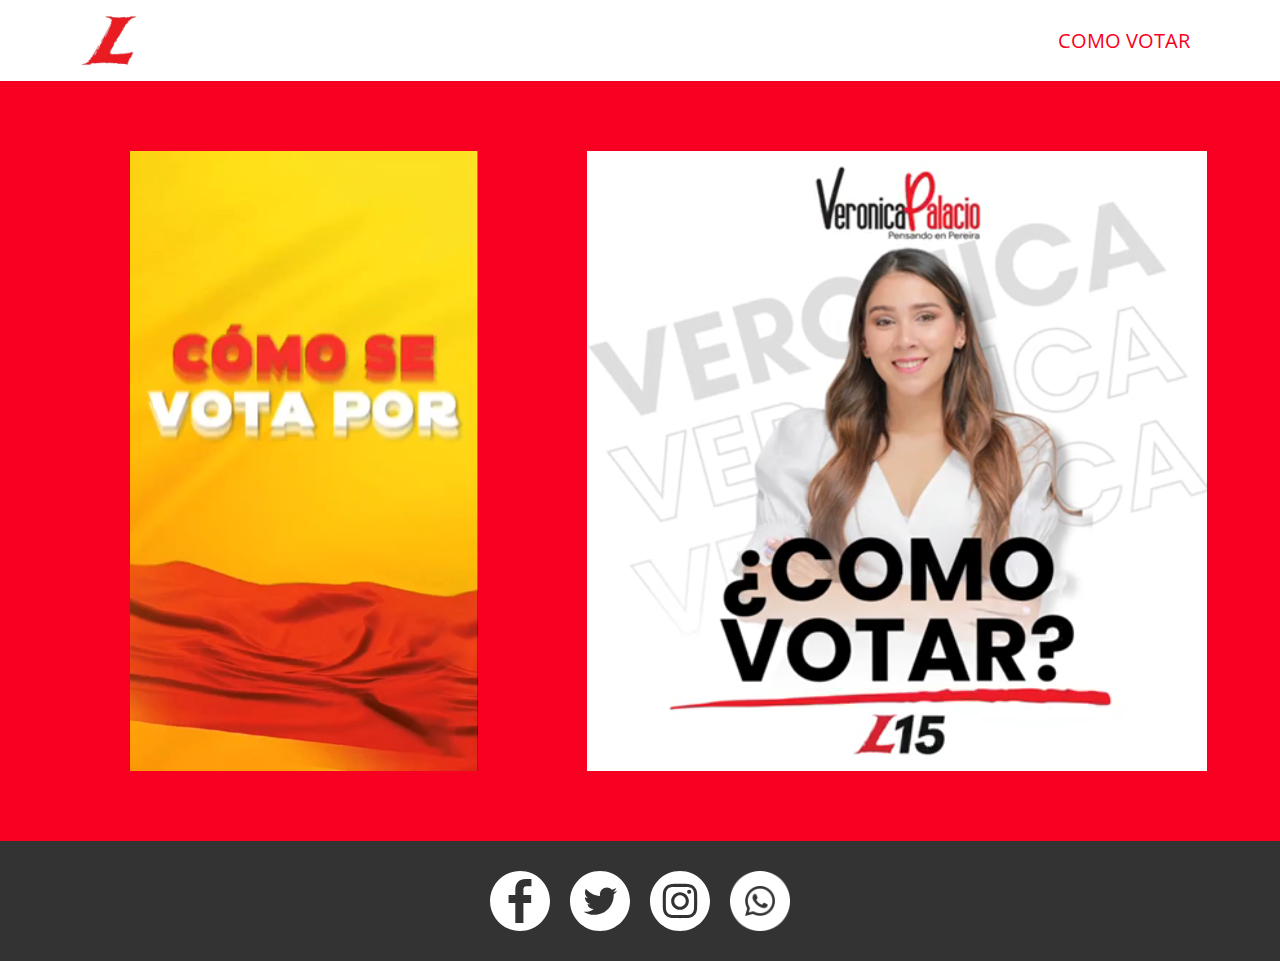
<file: index.html>
<!DOCTYPE html>
<html style="font-size: 16px;" lang="es-CO"><head>
    <meta name="viewport" content="width=device-width, initial-scale=1.0">
    <meta charset="utf-8">
    <meta name="keywords" content="">
    <meta name="description" content="">
    <title>inicio</title>
    <link rel="stylesheet" href="nicepage.css" media="screen">
<link rel="stylesheet" href="inicio.css" media="screen">
    <script class="u-script" type="text/javascript" src="jquery.js" defer=""></script>
    <script class="u-script" type="text/javascript" src="nicepage.js" defer=""></script>
    <meta name="generator" content="Nicepage 5.20.7, nicepage.com">
    <link id="u-theme-google-font" rel="stylesheet" href="https://fonts.googleapis.com/css?family=Roboto:100,100i,300,300i,400,400i,500,500i,700,700i,900,900i|Open+Sans:300,300i,400,400i,500,500i,600,600i,700,700i,800,800i">
    
    
    
    <script type="application/ld+json">{
		"@context": "http://schema.org",
		"@type": "Organization",
		"name": "sitio",
		"logo": "images/Logo-Partido-Liberal.jpg",
		"sameAs": [
				"https://www.facebook.com/juansebastian.palaciovillada",
				"https://twitter.com/otr_usuario_mas",
				"https://www.instagram.com/sebasspalacio/",
				"https://nicepage.com/website-mockup"
		]
}</script>
    <meta name="theme-color" content="#478ac9">
    <meta name="twitter:site" content="@">
    <meta name="twitter:card" content="summary_large_image">
    <meta name="twitter:title" content="inicio">
    <meta name="twitter:description" content="sitio">
    <meta property="og:title" content="inicio">
    <meta property="og:description" content="">
    <meta property="og:type" content="website">
  <meta data-intl-tel-input-cdn-path="intlTelInput/"></head>
  <body data-home-page="inicio.html" data-home-page-title="inicio" data-path-to-root="./" data-include-products="false" class="u-body u-xl-mode" data-lang="es"><header class="u-clearfix u-header u-header" id="sec-6735"><div class="u-clearfix u-sheet u-valign-middle-sm u-valign-middle-xs u-sheet-1">
        <a href="inicio.html" class="u-image u-logo u-image-1" data-image-width="400" data-image-height="400" title="Casa">
          <img src="images/Logo-Partido-Liberal.jpg" class="u-logo-image u-logo-image-1">
        </a>
        <nav class="u-align-right u-menu u-menu-dropdown u-offcanvas u-menu-1">
          <div class="menu-collapse" style="font-size: 1.25rem; letter-spacing: 0px; font-weight: 400; text-transform: uppercase;">
            <a class="u-button-style u-custom-active-color u-custom-border u-custom-border-color u-custom-color u-custom-hover-color u-custom-left-right-menu-spacing u-custom-padding-bottom u-custom-text-active-color u-custom-text-color u-custom-text-decoration u-custom-text-hover-color u-custom-top-bottom-menu-spacing u-nav-link u-text-active-palette-1-base u-text-hover-palette-2-base" href="#">
              <svg class="u-svg-link" viewBox="0 0 24 24"><use xmlns:xlink="http://www.w3.org/1999/xlink" xlink:href="#menu-hamburger"></use></svg>
              <svg class="u-svg-content" version="1.1" id="menu-hamburger" viewBox="0 0 16 16" x="0px" y="0px" xmlns:xlink="http://www.w3.org/1999/xlink" xmlns="http://www.w3.org/2000/svg"><g><rect y="1" width="16" height="2"></rect><rect y="7" width="16" height="2"></rect><rect y="13" width="16" height="2"></rect>
</g></svg>
            </a>
          </div>
          <div class="u-custom-menu u-nav-container">
            <ul class="u-nav u-spacing-2 u-unstyled u-nav-1"><li class="u-nav-item"><a class="u-active-custom-color-1 u-button-style u-hover-grey-5 u-nav-link u-text-active-custom-color-1 u-text-custom-color-1 u-text-hover-custom-color-1" href="#" style="padding: 10px 20px;">Como votar</a><div class="u-nav-popup"><ul class="u-nav u-unstyled u-nav-2"><li class="u-nav-item">
              <a class="u-active-custom-color-1 u-button-style u-hover-custom-color-1 u-nav-link" href="Veronica.html">Por Veronica</a>
</li><li class="u-nav-item"><a class="u-active-custom-color-1 u-button-style u-hover-custom-color-1 u-nav-link" href="Maicol.html">Por Maicol</a>
</li></ul>
</div>
</li></ul>
          </div>
          <div class="u-custom-menu u-nav-container-collapse">
            <div class="u-black u-container-style u-inner-container-layout u-opacity u-opacity-95 u-sidenav">
              <div class="u-inner-container-layout u-sidenav-overflow">
                <div class="u-menu-close"></div>
                <ul class="u-align-center u-nav u-popupmenu-items u-unstyled u-nav-3"><li class="u-nav-item"><a class="u-button-style u-nav-link" href="#">Como votar</a><div class="u-nav-popup"><ul class="u-nav u-unstyled u-nav-4"><li class="u-nav-item"><a class="u-button-style u-nav-link" href="Veronica.html">Por Veronica</a>
</li><li class="u-nav-item"><a class="u-button-style u-nav-link" href="Maicol.html">Por Maicol</a>
</li></ul>
</div>
</li></ul>
              </div>
            </div>
            <div class="u-black u-menu-overlay u-opacity u-opacity-70"></div>
          </div>
        </nav>
      </div></header>
    <section class="u-clearfix u-custom-color-1 u-section-1" id="sec-7286">
      <div class="u-clearfix u-sheet u-valign-middle u-sheet-1">
        <div class="data-layout-selected u-clearfix u-expanded-width u-gutter-46 u-layout-wrap u-layout-wrap-1">
          <div class="u-layout">
            <div class="u-layout-row">
              <div class="u-align-left u-container-style u-layout-cell u-left-cell u-size-26 u-layout-cell-1">
                <div class="u-container-layout u-valign-middle u-container-layout-1">
                  <div class="u-align-left u-expanded u-uploaded-video u-video u-video-contain">
                    <div class="embed-responsive">
                      <video class="embed-responsive-item" data-autoplay="1" loop="" muted="1" autoplay="autoplay" playsinline="">
                        <source src="files/SaveInsta.App-3201844494633573148.mp4" type="video/mp4">
                        <p>Your browser does not support HTML5 video.</p>
                      </video>
                    </div>
                  </div>
                  <div class="u-expanded-width u-shape u-shape-rectangle u-shape-1" data-href="Maicol.html"></div>
                </div>
              </div>
              <div class="u-align-left u-container-style u-layout-cell u-size-34 u-layout-cell-2">
                <div class="u-container-layout u-valign-bottom u-container-layout-2">
                  <div class="u-align-left u-expanded u-uploaded-video u-video u-video-contain">
                    <div class="embed-responsive">
                      <video class="embed-responsive-item" data-autoplay="1" loop="" muted="1" autoplay="autoplay" playsinline="">
                        <source src="files/VideodeWhatsApp2023-10-05alas14.00.10_51ed08cb.mp4" type="video/mp4">
                        <p>Your browser does not support HTML5 video.</p>
                      </video>
                    </div>
                  </div>
                  <div class="u-shape u-shape-rectangle u-shape-2" data-href="Veronica.html"></div>
                </div>
              </div>
            </div>
          </div>
        </div>
      </div>
    </section>
    
    
    
    <footer class="u-clearfix u-footer u-grey-80" id="sec-9b0a"><div class="u-clearfix u-sheet u-valign-middle-xs u-sheet-1">
        <div class="u-social-icons u-spacing-20 u-social-icons-1">
          <a class="u-social-url" title="facebook" target="_blank" href="https://www.facebook.com/juansebastian.palaciovillada"><span class="u-icon u-social-facebook u-social-icon u-text-white"><svg class="u-svg-link" preserveAspectRatio="xMidYMin slice" viewBox="0 0 97.75 97.75" style=""><use xmlns:xlink="http://www.w3.org/1999/xlink" xlink:href="#svg-fc9a"></use></svg><svg class="u-svg-content" viewBox="0 0 97.75 97.75" x="0px" y="0px" id="svg-fc9a" style="enable-background:new 0 0 97.75 97.75;"><g><path d="M48.875,0C21.882,0,0,21.882,0,48.875S21.882,97.75,48.875,97.75S97.75,75.868,97.75,48.875S75.868,0,48.875,0z    M67.521,24.89l-6.76,0.003c-5.301,0-6.326,2.519-6.326,6.215v8.15h12.641L67.07,52.023H54.436v32.758H41.251V52.023H30.229V39.258   h11.022v-9.414c0-10.925,6.675-16.875,16.42-16.875l9.851,0.015V24.89L67.521,24.89z"></path>
</g></svg></span>
          </a>
          <a class="u-social-url" title="twitter" target="_blank" href="https://twitter.com/otr_usuario_mas"><span class="u-icon u-social-icon u-social-twitter u-text-white"><svg class="u-svg-link" preserveAspectRatio="xMidYMin slice" viewBox="0 0 512 512" style=""><use xmlns:xlink="http://www.w3.org/1999/xlink" xlink:href="#svg-fdce"></use></svg><svg class="u-svg-content" viewBox="0 0 512 512" id="svg-fdce"><path d="m256 0c-141.363281 0-256 114.636719-256 256s114.636719 256 256 256 256-114.636719 256-256-114.636719-256-256-256zm116.886719 199.601562c.113281 2.519532.167969 5.050782.167969 7.59375 0 77.644532-59.101563 167.179688-167.183594 167.183594h.003906-.003906c-33.183594 0-64.0625-9.726562-90.066406-26.394531 4.597656.542969 9.277343.8125 14.015624.8125 27.53125 0 52.867188-9.390625 72.980469-25.152344-25.722656-.476562-47.410156-17.464843-54.894531-40.8125 3.582031.6875 7.265625 1.0625 11.042969 1.0625 5.363281 0 10.558593-.722656 15.496093-2.070312-26.886718-5.382813-47.140624-29.144531-47.140624-57.597657 0-.265624 0-.503906.007812-.75 7.917969 4.402344 16.972656 7.050782 26.613281 7.347657-15.777343-10.527344-26.148437-28.523438-26.148437-48.910157 0-10.765624 2.910156-20.851562 7.957031-29.535156 28.976563 35.554688 72.28125 58.9375 121.117187 61.394532-1.007812-4.304688-1.527343-8.789063-1.527343-13.398438 0-32.4375 26.316406-58.753906 58.765625-58.753906 16.902344 0 32.167968 7.144531 42.890625 18.566406 13.386719-2.640625 25.957031-7.53125 37.3125-14.261719-4.394531 13.714844-13.707031 25.222657-25.839844 32.5 11.886719-1.421875 23.214844-4.574219 33.742187-9.253906-7.863281 11.785156-17.835937 22.136719-29.308593 30.429687zm0 0"></path></svg></span>
          </a>
          <a class="u-social-url" title="instagram" target="_blank" href="https://www.instagram.com/sebasspalacio/"><span class="u-icon u-social-icon u-social-instagram u-text-white"><svg class="u-svg-link" preserveAspectRatio="xMidYMin slice" viewBox="0 0 512 512" style=""><use xmlns:xlink="http://www.w3.org/1999/xlink" xlink:href="#svg-4885"></use></svg><svg class="u-svg-content" viewBox="0 0 512 512" id="svg-4885"><path d="m305 256c0 27.0625-21.9375 49-49 49s-49-21.9375-49-49 21.9375-49 49-49 49 21.9375 49 49zm0 0"></path><path d="m370.59375 169.304688c-2.355469-6.382813-6.113281-12.160157-10.996094-16.902344-4.742187-4.882813-10.515625-8.640625-16.902344-10.996094-5.179687-2.011719-12.960937-4.40625-27.292968-5.058594-15.503906-.707031-20.152344-.859375-59.402344-.859375-39.253906 0-43.902344.148438-59.402344.855469-14.332031.65625-22.117187 3.050781-27.292968 5.0625-6.386719 2.355469-12.164063 6.113281-16.902344 10.996094-4.882813 4.742187-8.640625 10.515625-11 16.902344-2.011719 5.179687-4.40625 12.964843-5.058594 27.296874-.707031 15.5-.859375 20.148438-.859375 59.402344 0 39.25.152344 43.898438.859375 59.402344.652344 14.332031 3.046875 22.113281 5.058594 27.292969 2.359375 6.386719 6.113281 12.160156 10.996094 16.902343 4.742187 4.882813 10.515624 8.640626 16.902343 10.996094 5.179688 2.015625 12.964844 4.410156 27.296875 5.0625 15.5.707032 20.144532.855469 59.398438.855469 39.257812 0 43.90625-.148437 59.402344-.855469 14.332031-.652344 22.117187-3.046875 27.296874-5.0625 12.820313-4.945312 22.953126-15.078125 27.898438-27.898437 2.011719-5.179688 4.40625-12.960938 5.0625-27.292969.707031-15.503906.855469-20.152344.855469-59.402344 0-39.253906-.148438-43.902344-.855469-59.402344-.652344-14.332031-3.046875-22.117187-5.0625-27.296874zm-114.59375 162.179687c-41.691406 0-75.488281-33.792969-75.488281-75.484375s33.796875-75.484375 75.488281-75.484375c41.6875 0 75.484375 33.792969 75.484375 75.484375s-33.796875 75.484375-75.484375 75.484375zm78.46875-136.3125c-9.742188 0-17.640625-7.898437-17.640625-17.640625s7.898437-17.640625 17.640625-17.640625 17.640625 7.898437 17.640625 17.640625c-.003906 9.742188-7.898437 17.640625-17.640625 17.640625zm0 0"></path><path d="m256 0c-141.363281 0-256 114.636719-256 256s114.636719 256 256 256 256-114.636719 256-256-114.636719-256-256-256zm146.113281 316.605469c-.710937 15.648437-3.199219 26.332031-6.832031 35.683593-7.636719 19.746094-23.246094 35.355469-42.992188 42.992188-9.347656 3.632812-20.035156 6.117188-35.679687 6.832031-15.675781.714844-20.683594.886719-60.605469.886719-39.925781 0-44.929687-.171875-60.609375-.886719-15.644531-.714843-26.332031-3.199219-35.679687-6.832031-9.8125-3.691406-18.695313-9.476562-26.039063-16.957031-7.476562-7.339844-13.261719-16.226563-16.953125-26.035157-3.632812-9.347656-6.121094-20.035156-6.832031-35.679687-.722656-15.679687-.890625-20.6875-.890625-60.609375s.167969-44.929688.886719-60.605469c.710937-15.648437 3.195312-26.332031 6.828125-35.683593 3.691406-9.808594 9.480468-18.695313 16.960937-26.035157 7.339844-7.480469 16.226563-13.265625 26.035157-16.957031 9.351562-3.632812 20.035156-6.117188 35.683593-6.832031 15.675781-.714844 20.683594-.886719 60.605469-.886719s44.929688.171875 60.605469.890625c15.648437.710937 26.332031 3.195313 35.683593 6.824219 9.808594 3.691406 18.695313 9.480468 26.039063 16.960937 7.476563 7.34375 13.265625 16.226563 16.953125 26.035157 3.636719 9.351562 6.121094 20.035156 6.835938 35.683593.714843 15.675781.882812 20.683594.882812 60.605469s-.167969 44.929688-.886719 60.605469zm0 0"></path></svg></span>
          </a>
          <a class="u-social-url" title=Whatsapp target="_blank" href="https://wa.me/+573023243507"><span class="u-file-icon u-icon u-social-icon u-social-whatsapp u-text-white u-icon-4"><img src="images/2504845-2c118547.png" alt=""></span>
          </a>
        </div>
      </div></footer>
  
</body></html>
</file>
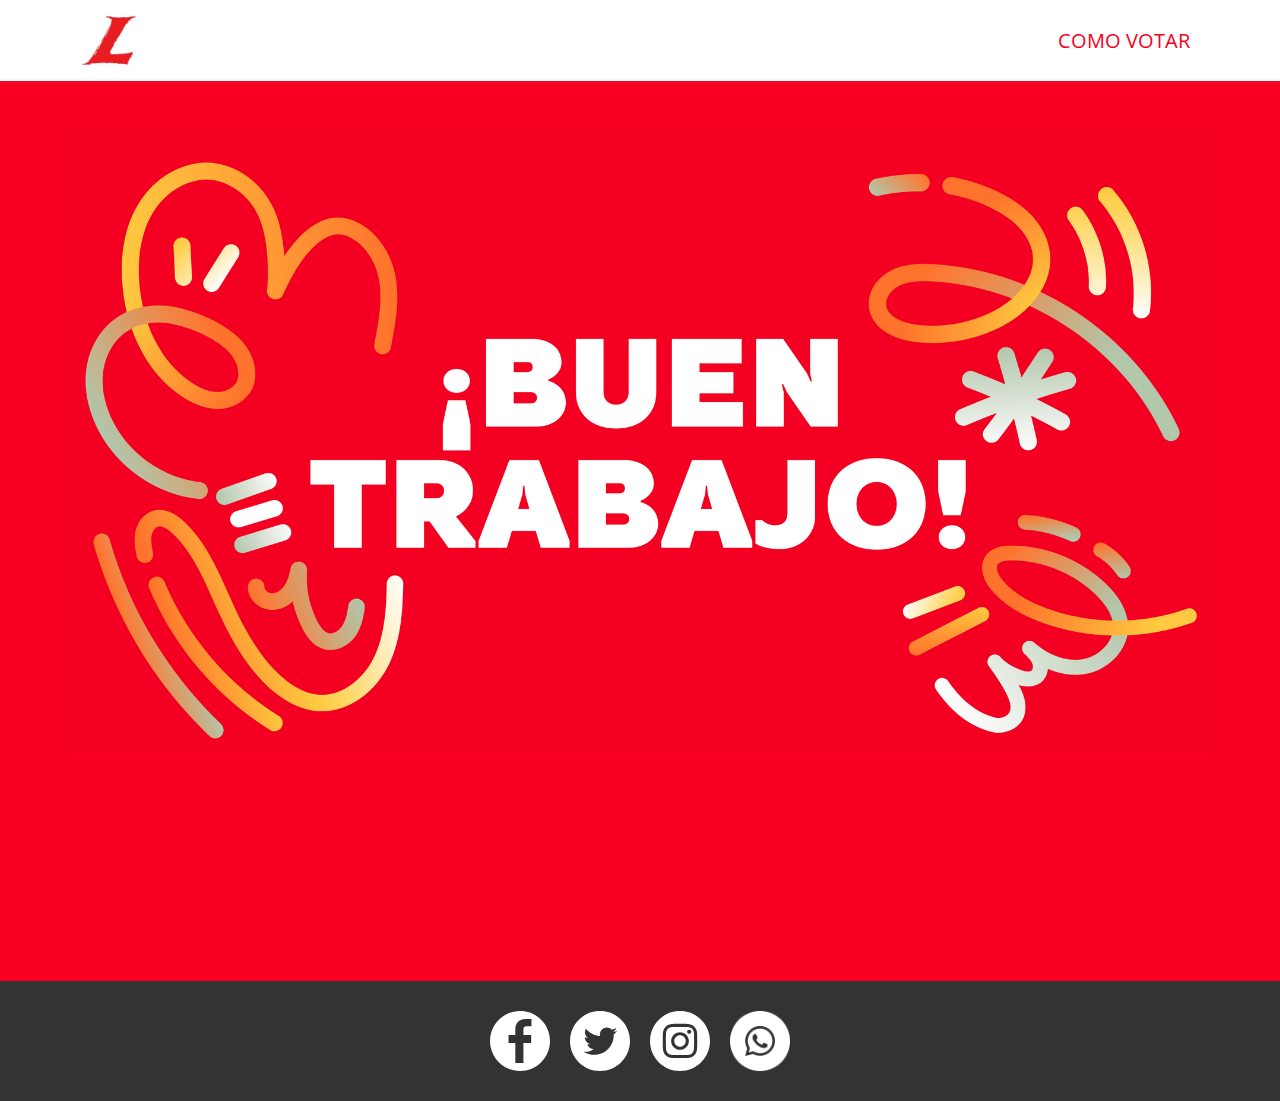
<file: bien.html>
<!DOCTYPE html>
<html style="font-size: 16px;" lang="es-CO"><head>
    <meta name="viewport" content="width=device-width, initial-scale=1.0">
    <meta charset="utf-8">
    <meta name="keywords" content="">
    <meta name="description" content="">
    <title>bien</title>
    <link rel="stylesheet" href="nicepage.css" media="screen">
<link rel="stylesheet" href="bien.css" media="screen">
    <script class="u-script" type="text/javascript" src="jquery.js" defer=""></script>
    <script class="u-script" type="text/javascript" src="nicepage.js" defer=""></script>
    <meta name="generator" content="Nicepage 5.20.7, nicepage.com">
    <link id="u-theme-google-font" rel="stylesheet" href="https://fonts.googleapis.com/css?family=Roboto:100,100i,300,300i,400,400i,500,500i,700,700i,900,900i|Open+Sans:300,300i,400,400i,500,500i,600,600i,700,700i,800,800i">
    
    
    
    <script type="application/ld+json">{
		"@context": "http://schema.org",
		"@type": "Organization",
		"name": "sitio",
		"logo": "images/Logo-Partido-Liberal.jpg",
		"sameAs": [
				"https://www.facebook.com/juansebastian.palaciovillada",
				"https://twitter.com/otr_usuario_mas",
				"https://www.instagram.com/sebasspalacio/",
				"https://nicepage.com/website-mockup"
		]
}</script>
    <meta name="theme-color" content="#478ac9">
    <meta name="twitter:site" content="@">
    <meta name="twitter:card" content="summary_large_image">
    <meta name="twitter:title" content="bien">
    <meta name="twitter:description" content="sitio">
    <meta property="og:title" content="bien">
    <meta property="og:description" content="">
    <meta property="og:type" content="website">
  <meta data-intl-tel-input-cdn-path="intlTelInput/"></head>
  <body data-path-to-root="./" data-include-products="false" class="u-body u-xl-mode" data-lang="es"><header class="u-clearfix u-header u-header" id="sec-6735"><div class="u-clearfix u-sheet u-valign-middle-sm u-valign-middle-xs u-sheet-1">
        <a href="inicio.html" class="u-image u-logo u-image-1" data-image-width="400" data-image-height="400" title="Casa">
          <img src="images/Logo-Partido-Liberal.jpg" class="u-logo-image u-logo-image-1">
        </a>
        <nav class="u-align-right u-menu u-menu-dropdown u-offcanvas u-menu-1">
          <div class="menu-collapse" style="font-size: 1.25rem; letter-spacing: 0px; font-weight: 400; text-transform: uppercase;">
            <a class="u-button-style u-custom-active-color u-custom-border u-custom-border-color u-custom-color u-custom-hover-color u-custom-left-right-menu-spacing u-custom-padding-bottom u-custom-text-active-color u-custom-text-color u-custom-text-decoration u-custom-text-hover-color u-custom-top-bottom-menu-spacing u-nav-link u-text-active-palette-1-base u-text-hover-palette-2-base" href="#">
              <svg class="u-svg-link" viewBox="0 0 24 24"><use xmlns:xlink="http://www.w3.org/1999/xlink" xlink:href="#menu-hamburger"></use></svg>
              <svg class="u-svg-content" version="1.1" id="menu-hamburger" viewBox="0 0 16 16" x="0px" y="0px" xmlns:xlink="http://www.w3.org/1999/xlink" xmlns="http://www.w3.org/2000/svg"><g><rect y="1" width="16" height="2"></rect><rect y="7" width="16" height="2"></rect><rect y="13" width="16" height="2"></rect>
</g></svg>
            </a>
          </div>
          <div class="u-custom-menu u-nav-container">
            <ul class="u-nav u-spacing-2 u-unstyled u-nav-1"><li class="u-nav-item"><a class="u-active-custom-color-1 u-button-style u-hover-grey-5 u-nav-link u-text-active-custom-color-1 u-text-custom-color-1 u-text-hover-custom-color-1" href="#" style="padding: 10px 20px;">Como votar</a><div class="u-nav-popup"><ul class="u-nav u-unstyled u-nav-2"><li class="u-nav-item"><a class="u-active-custom-color-1 u-button-style u-hover-custom-color-1 u-nav-link" href="Veronica.html">Por Veronica</a>
</li><li class="u-nav-item"><a class="u-active-custom-color-1 u-button-style u-hover-custom-color-1 u-nav-link" href="Maicol.html">Por Maicol</a>
</li></ul>
</div>
</li></ul>
          </div>
          <div class="u-custom-menu u-nav-container-collapse">
            <div class="u-black u-container-style u-inner-container-layout u-opacity u-opacity-95 u-sidenav">
              <div class="u-inner-container-layout u-sidenav-overflow">
                <div class="u-menu-close"></div>
                <ul class="u-align-center u-nav u-popupmenu-items u-unstyled u-nav-3"><li class="u-nav-item"><a class="u-button-style u-nav-link" href="#">Como votar</a><div class="u-nav-popup"><ul class="u-nav u-unstyled u-nav-4"><li class="u-nav-item"><a class="u-button-style u-nav-link" href="Veronica.html">Por Veronica</a>
</li><li class="u-nav-item"><a class="u-button-style u-nav-link" href="Maicol.html">Por Maicol</a>
</li></ul>
</div>
</li></ul>
              </div>
            </div>
            <div class="u-black u-menu-overlay u-opacity u-opacity-70"></div>
          </div>
        </nav>
      </div></header>
    <section class="u-clearfix u-custom-color-1 u-section-1" id="sec-636e">
      <div class="u-clearfix u-sheet u-sheet-1">
        <img class="u-expanded-width u-image u-image-contain u-image-default u-image-1" src="images/Capturadepantalla2023-10-23212305.png" alt="" data-image-width="3433" data-image-height="1878">
      </div>
    </section>
    
    
    
    <footer class="u-clearfix u-footer u-grey-80" id="sec-9b0a"><div class="u-clearfix u-sheet u-valign-middle-xs u-sheet-1">
        <div class="u-social-icons u-spacing-20 u-social-icons-1">
          <a class="u-social-url" title="facebook" target="_blank" href="https://www.facebook.com/juansebastian.palaciovillada"><span class="u-icon u-social-facebook u-social-icon u-text-white"><svg class="u-svg-link" preserveAspectRatio="xMidYMin slice" viewBox="0 0 97.75 97.75" style=""><use xmlns:xlink="http://www.w3.org/1999/xlink" xlink:href="#svg-fc9a"></use></svg><svg class="u-svg-content" viewBox="0 0 97.75 97.75" x="0px" y="0px" id="svg-fc9a" style="enable-background:new 0 0 97.75 97.75;"><g><path d="M48.875,0C21.882,0,0,21.882,0,48.875S21.882,97.75,48.875,97.75S97.75,75.868,97.75,48.875S75.868,0,48.875,0z    M67.521,24.89l-6.76,0.003c-5.301,0-6.326,2.519-6.326,6.215v8.15h12.641L67.07,52.023H54.436v32.758H41.251V52.023H30.229V39.258   h11.022v-9.414c0-10.925,6.675-16.875,16.42-16.875l9.851,0.015V24.89L67.521,24.89z"></path>
</g></svg></span>
          </a>
          <a class="u-social-url" title="twitter" target="_blank" href="https://twitter.com/otr_usuario_mas"><span class="u-icon u-social-icon u-social-twitter u-text-white"><svg class="u-svg-link" preserveAspectRatio="xMidYMin slice" viewBox="0 0 512 512" style=""><use xmlns:xlink="http://www.w3.org/1999/xlink" xlink:href="#svg-fdce"></use></svg><svg class="u-svg-content" viewBox="0 0 512 512" id="svg-fdce"><path d="m256 0c-141.363281 0-256 114.636719-256 256s114.636719 256 256 256 256-114.636719 256-256-114.636719-256-256-256zm116.886719 199.601562c.113281 2.519532.167969 5.050782.167969 7.59375 0 77.644532-59.101563 167.179688-167.183594 167.183594h.003906-.003906c-33.183594 0-64.0625-9.726562-90.066406-26.394531 4.597656.542969 9.277343.8125 14.015624.8125 27.53125 0 52.867188-9.390625 72.980469-25.152344-25.722656-.476562-47.410156-17.464843-54.894531-40.8125 3.582031.6875 7.265625 1.0625 11.042969 1.0625 5.363281 0 10.558593-.722656 15.496093-2.070312-26.886718-5.382813-47.140624-29.144531-47.140624-57.597657 0-.265624 0-.503906.007812-.75 7.917969 4.402344 16.972656 7.050782 26.613281 7.347657-15.777343-10.527344-26.148437-28.523438-26.148437-48.910157 0-10.765624 2.910156-20.851562 7.957031-29.535156 28.976563 35.554688 72.28125 58.9375 121.117187 61.394532-1.007812-4.304688-1.527343-8.789063-1.527343-13.398438 0-32.4375 26.316406-58.753906 58.765625-58.753906 16.902344 0 32.167968 7.144531 42.890625 18.566406 13.386719-2.640625 25.957031-7.53125 37.3125-14.261719-4.394531 13.714844-13.707031 25.222657-25.839844 32.5 11.886719-1.421875 23.214844-4.574219 33.742187-9.253906-7.863281 11.785156-17.835937 22.136719-29.308593 30.429687zm0 0"></path></svg></span>
          </a>
          <a class="u-social-url" title="instagram" target="_blank" href="https://www.instagram.com/sebasspalacio/"><span class="u-icon u-social-icon u-social-instagram u-text-white"><svg class="u-svg-link" preserveAspectRatio="xMidYMin slice" viewBox="0 0 512 512" style=""><use xmlns:xlink="http://www.w3.org/1999/xlink" xlink:href="#svg-4885"></use></svg><svg class="u-svg-content" viewBox="0 0 512 512" id="svg-4885"><path d="m305 256c0 27.0625-21.9375 49-49 49s-49-21.9375-49-49 21.9375-49 49-49 49 21.9375 49 49zm0 0"></path><path d="m370.59375 169.304688c-2.355469-6.382813-6.113281-12.160157-10.996094-16.902344-4.742187-4.882813-10.515625-8.640625-16.902344-10.996094-5.179687-2.011719-12.960937-4.40625-27.292968-5.058594-15.503906-.707031-20.152344-.859375-59.402344-.859375-39.253906 0-43.902344.148438-59.402344.855469-14.332031.65625-22.117187 3.050781-27.292968 5.0625-6.386719 2.355469-12.164063 6.113281-16.902344 10.996094-4.882813 4.742187-8.640625 10.515625-11 16.902344-2.011719 5.179687-4.40625 12.964843-5.058594 27.296874-.707031 15.5-.859375 20.148438-.859375 59.402344 0 39.25.152344 43.898438.859375 59.402344.652344 14.332031 3.046875 22.113281 5.058594 27.292969 2.359375 6.386719 6.113281 12.160156 10.996094 16.902343 4.742187 4.882813 10.515624 8.640626 16.902343 10.996094 5.179688 2.015625 12.964844 4.410156 27.296875 5.0625 15.5.707032 20.144532.855469 59.398438.855469 39.257812 0 43.90625-.148437 59.402344-.855469 14.332031-.652344 22.117187-3.046875 27.296874-5.0625 12.820313-4.945312 22.953126-15.078125 27.898438-27.898437 2.011719-5.179688 4.40625-12.960938 5.0625-27.292969.707031-15.503906.855469-20.152344.855469-59.402344 0-39.253906-.148438-43.902344-.855469-59.402344-.652344-14.332031-3.046875-22.117187-5.0625-27.296874zm-114.59375 162.179687c-41.691406 0-75.488281-33.792969-75.488281-75.484375s33.796875-75.484375 75.488281-75.484375c41.6875 0 75.484375 33.792969 75.484375 75.484375s-33.796875 75.484375-75.484375 75.484375zm78.46875-136.3125c-9.742188 0-17.640625-7.898437-17.640625-17.640625s7.898437-17.640625 17.640625-17.640625 17.640625 7.898437 17.640625 17.640625c-.003906 9.742188-7.898437 17.640625-17.640625 17.640625zm0 0"></path><path d="m256 0c-141.363281 0-256 114.636719-256 256s114.636719 256 256 256 256-114.636719 256-256-114.636719-256-256-256zm146.113281 316.605469c-.710937 15.648437-3.199219 26.332031-6.832031 35.683593-7.636719 19.746094-23.246094 35.355469-42.992188 42.992188-9.347656 3.632812-20.035156 6.117188-35.679687 6.832031-15.675781.714844-20.683594.886719-60.605469.886719-39.925781 0-44.929687-.171875-60.609375-.886719-15.644531-.714843-26.332031-3.199219-35.679687-6.832031-9.8125-3.691406-18.695313-9.476562-26.039063-16.957031-7.476562-7.339844-13.261719-16.226563-16.953125-26.035157-3.632812-9.347656-6.121094-20.035156-6.832031-35.679687-.722656-15.679687-.890625-20.6875-.890625-60.609375s.167969-44.929688.886719-60.605469c.710937-15.648437 3.195312-26.332031 6.828125-35.683593 3.691406-9.808594 9.480468-18.695313 16.960937-26.035157 7.339844-7.480469 16.226563-13.265625 26.035157-16.957031 9.351562-3.632812 20.035156-6.117188 35.683593-6.832031 15.675781-.714844 20.683594-.886719 60.605469-.886719s44.929688.171875 60.605469.890625c15.648437.710937 26.332031 3.195313 35.683593 6.824219 9.808594 3.691406 18.695313 9.480468 26.039063 16.960937 7.476563 7.34375 13.265625 16.226563 16.953125 26.035157 3.636719 9.351562 6.121094 20.035156 6.835938 35.683593.714843 15.675781.882812 20.683594.882812 60.605469s-.167969 44.929688-.886719 60.605469zm0 0"></path></svg></span>
          </a>
          <a class="u-social-url" title=Whatsapp target="_blank" href="https://wa.me/+573023243507"><span class="u-file-icon u-icon u-social-icon u-social-whatsapp u-text-white u-icon-4"><img src="images/2504845-2c118547.png" alt=""></span>
          </a>
        </div>
      </div></footer>
  
</body></html>
</file>
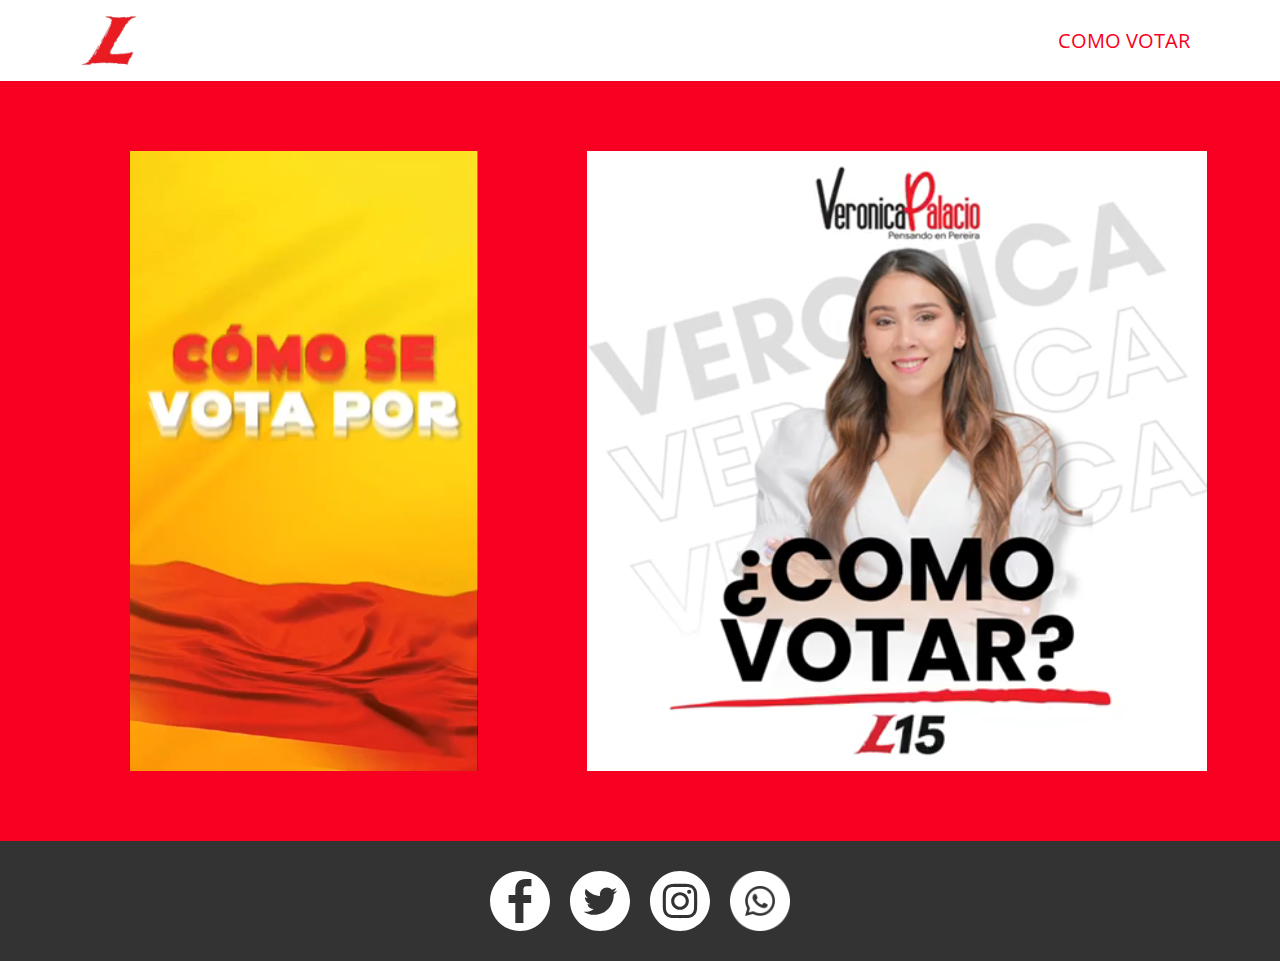
<file: Casa.html>
<!DOCTYPE html>
<html style="font-size: 16px;" lang="es"><head>
    <meta name="viewport" content="width=device-width, initial-scale=1.0">
    <meta charset="utf-8">
    <meta name="keywords" content="">
    <meta name="description" content="">
    <title>Home</title>
    <link rel="stylesheet" href="nicepage.css" media="screen">
<link rel="stylesheet" href="Casa.css" media="screen">
    <script class="u-script" type="text/javascript" src="jquery.js" defer=""></script>
    <script class="u-script" type="text/javascript" src="nicepage.js" defer=""></script>
    <meta name="generator" content="Nicepage 5.19.2, nicepage.com">
    <link id="u-theme-google-font" rel="stylesheet" href="https://fonts.googleapis.com/css?family=Roboto:100,100i,300,300i,400,400i,500,500i,700,700i,900,900i|Open+Sans:300,300i,400,400i,500,500i,600,600i,700,700i,800,800i">
    
    
    
    <script type="application/ld+json">{
		"@context": "http://schema.org",
		"@type": "Organization",
		"name": "",
		"logo": "images/Logo-Partido-Liberal.jpg",
		"sameAs": [
				"https://www.facebook.com/juansebastian.palaciovillada",
				"https://twitter.com/otr_usuario_mas",
				"https://www.instagram.com/sebasspalacio/",
				"https://https://https://wa.me/+573023243507"
		]
}</script>
    <meta name="theme-color" content="#478ac9">
    <meta name="twitter:site" content="@">
    <meta name="twitter:card" content="summary_large_image">
    <meta name="twitter:title" content="Casa">
    <meta name="twitter:description" content="">
    <meta property="og:title" content="Casa">
    <meta property="og:type" content="website">
  <meta data-intl-tel-input-cdn-path="intlTelInput/"></head>
  <body data-path-to-root="./" class="u-body u-xl-mode" data-lang="es"><header class="u-clearfix u-header u-header" id="sec-6735"><div class="u-clearfix u-sheet u-valign-middle-sm u-valign-middle-xs u-sheet-1">
        <a href="Casa.html" class="u-image u-logo u-image-1" data-image-width="400" data-image-height="400" title="Casa">
          <img src="images/Logo-Partido-Liberal.jpg" class="u-logo-image u-logo-image-1">
        </a>
        <nav class="u-align-right u-menu u-menu-dropdown u-offcanvas u-menu-1">
          <div class="menu-collapse" style="font-size: 1.25rem; letter-spacing: 0px; text-transform: uppercase; font-weight: 400;">
            <a class="u-button-style u-custom-active-color u-custom-border u-custom-border-color u-custom-hover-color u-custom-left-right-menu-spacing u-custom-padding-bottom u-custom-text-active-color u-custom-text-color u-custom-text-hover-color u-custom-top-bottom-menu-spacing u-nav-link u-text-active-palette-1-base u-text-hover-palette-2-base" href="#">
              <svg class="u-svg-link" viewBox="0 0 24 24"><use xmlns:xlink="http://www.w3.org/1999/xlink" xlink:href="#menu-hamburger"></use></svg>
              <svg class="u-svg-content" version="1.1" id="menu-hamburger" viewBox="0 0 16 16" x="0px" y="0px" xmlns:xlink="http://www.w3.org/1999/xlink" xmlns="http://www.w3.org/2000/svg"><g><rect y="1" width="16" height="2"></rect><rect y="7" width="16" height="2"></rect><rect y="13" width="16" height="2"></rect>
</g></svg>
            </a>
          </div>
          <div class="u-custom-menu u-nav-container">
            <ul class="u-nav u-spacing-2 u-unstyled u-nav-1"><li class="u-nav-item"><a class="u-active-custom-color-1 u-button-style u-hover-grey-5 u-nav-link u-text-active-custom-color-1 u-text-custom-color-1 u-text-hover-custom-color-1" href="#" style="padding: 10px 20px;">Como votar</a><div class="u-nav-popup"><ul class="u-nav u-unstyled u-nav-2"><li class="u-nav-item"><a class="u-active-custom-color-1 u-button-style u-hover-custom-color-1 u-nav-link" href="Veronica.html">Por Veronica</a>
</li><li class="u-nav-item"><a class="u-active-custom-color-1 u-button-style u-hover-custom-color-1 u-nav-link" href="Maicol.html">Por Maicol</a>
</li></ul>
</div>
</li></ul>
          </div>
          <div class="u-custom-menu u-nav-container-collapse">
            <div class="u-black u-container-style u-inner-container-layout u-opacity u-opacity-95 u-sidenav">
              <div class="u-inner-container-layout u-sidenav-overflow">
                <div class="u-menu-close"></div>
                <ul class="u-align-center u-nav u-popupmenu-items u-unstyled u-nav-3"><li class="u-nav-item"><a class="u-button-style u-nav-link" href="#">Como votar</a><div class="u-nav-popup"><ul class="u-nav u-unstyled u-nav-4"><li class="u-nav-item"><a class="u-button-style u-nav-link" href="Veronica.html">Por Veronica</a>
</li><li class="u-nav-item"><a class="u-button-style u-nav-link" href="Maicol.html">Por Maicol</a>
</li></ul>
</div>
</li></ul>
              </div>
            </div>
            <div class="u-black u-menu-overlay u-opacity u-opacity-70"></div>
          </div>
        </nav>
      </div></header>
    <section class="u-clearfix u-custom-color-1 u-section-1" id="sec-7286">
      <div class="u-clearfix u-sheet u-valign-middle u-sheet-1">
        <div class="data-layout-selected u-clearfix u-expanded-width u-gutter-46 u-layout-wrap u-layout-wrap-1">
          <div class="u-layout">
            <div class="u-layout-row">
              <div class="u-align-left u-container-style u-layout-cell u-left-cell u-size-26 u-layout-cell-1">
                <div class="u-container-layout u-valign-middle u-container-layout-1">
                  <div class="u-align-left u-expanded u-uploaded-video u-video u-video-contain">
                    <div class="embed-responsive">
                      <video class="embed-responsive-item" data-autoplay="1" loop="" muted="1" autoplay="autoplay" playsinline="">
                        <source src="files/SaveInsta.App-3201844494633573148.mp4" type="video/mp4">
                        <p>Your browser does not support HTML5 video.</p>
                      </video>
                    </div>
                  </div>
                  <div class="u-expanded-width u-shape u-shape-rectangle u-shape-1" data-href="Maicol.html"></div>
                </div>
              </div>
              <div class="u-align-left u-container-style u-layout-cell u-size-34 u-layout-cell-2">
                <div class="u-container-layout u-valign-bottom u-container-layout-2">
                  <div class="u-align-left u-expanded u-uploaded-video u-video u-video-contain">
                    <div class="embed-responsive">
                      <video class="embed-responsive-item" data-autoplay="1" loop="" muted="1" autoplay="autoplay" playsinline="">
                        <source src="files/VideodeWhatsApp2023-10-05alas14.00.10_51ed08cb.mp4" type="video/mp4">
                        <p>Your browser does not support HTML5 video.</p>
                      </video>
                    </div>
                  </div>
                  <div class="u-shape u-shape-rectangle u-shape-2" data-href="Veronica.html"></div>
                </div>
              </div>
            </div>
          </div>
        </div>
      </div>
    </section>
    
    
    
    <footer class="u-clearfix u-footer u-grey-80" id="sec-9b0a"><div class="u-clearfix u-sheet u-sheet-1">
        <div class="u-social-icons u-spacing-20 u-social-icons-1">
          <a class="u-social-url" title="facebook" target="_blank" href="https://www.facebook.com/juansebastian.palaciovillada"><span class="u-icon u-social-facebook u-social-icon u-text-white"><svg class="u-svg-link" preserveAspectRatio="xMidYMin slice" viewBox="0 0 97.75 97.75" style=""><use xmlns:xlink="http://www.w3.org/1999/xlink" xlink:href="#svg-fc9a"></use></svg><svg class="u-svg-content" viewBox="0 0 97.75 97.75" x="0px" y="0px" id="svg-fc9a" style="enable-background:new 0 0 97.75 97.75;"><g><path d="M48.875,0C21.882,0,0,21.882,0,48.875S21.882,97.75,48.875,97.75S97.75,75.868,97.75,48.875S75.868,0,48.875,0z    M67.521,24.89l-6.76,0.003c-5.301,0-6.326,2.519-6.326,6.215v8.15h12.641L67.07,52.023H54.436v32.758H41.251V52.023H30.229V39.258   h11.022v-9.414c0-10.925,6.675-16.875,16.42-16.875l9.851,0.015V24.89L67.521,24.89z"></path>
</g></svg></span>
          </a>
          <a class="u-social-url" title="twitter" target="_blank" href="https://twitter.com/otr_usuario_mas"><span class="u-icon u-social-icon u-social-twitter u-text-white"><svg class="u-svg-link" preserveAspectRatio="xMidYMin slice" viewBox="0 0 512 512" style=""><use xmlns:xlink="http://www.w3.org/1999/xlink" xlink:href="#svg-fdce"></use></svg><svg class="u-svg-content" viewBox="0 0 512 512" id="svg-fdce"><path d="m256 0c-141.363281 0-256 114.636719-256 256s114.636719 256 256 256 256-114.636719 256-256-114.636719-256-256-256zm116.886719 199.601562c.113281 2.519532.167969 5.050782.167969 7.59375 0 77.644532-59.101563 167.179688-167.183594 167.183594h.003906-.003906c-33.183594 0-64.0625-9.726562-90.066406-26.394531 4.597656.542969 9.277343.8125 14.015624.8125 27.53125 0 52.867188-9.390625 72.980469-25.152344-25.722656-.476562-47.410156-17.464843-54.894531-40.8125 3.582031.6875 7.265625 1.0625 11.042969 1.0625 5.363281 0 10.558593-.722656 15.496093-2.070312-26.886718-5.382813-47.140624-29.144531-47.140624-57.597657 0-.265624 0-.503906.007812-.75 7.917969 4.402344 16.972656 7.050782 26.613281 7.347657-15.777343-10.527344-26.148437-28.523438-26.148437-48.910157 0-10.765624 2.910156-20.851562 7.957031-29.535156 28.976563 35.554688 72.28125 58.9375 121.117187 61.394532-1.007812-4.304688-1.527343-8.789063-1.527343-13.398438 0-32.4375 26.316406-58.753906 58.765625-58.753906 16.902344 0 32.167968 7.144531 42.890625 18.566406 13.386719-2.640625 25.957031-7.53125 37.3125-14.261719-4.394531 13.714844-13.707031 25.222657-25.839844 32.5 11.886719-1.421875 23.214844-4.574219 33.742187-9.253906-7.863281 11.785156-17.835937 22.136719-29.308593 30.429687zm0 0"></path></svg></span>
          </a>
          <a class="u-social-url" title="instagram" target="_blank" href="https://www.instagram.com/sebasspalacio/"><span class="u-icon u-social-icon u-social-instagram u-text-white"><svg class="u-svg-link" preserveAspectRatio="xMidYMin slice" viewBox="0 0 512 512" style=""><use xmlns:xlink="http://www.w3.org/1999/xlink" xlink:href="#svg-4885"></use></svg><svg class="u-svg-content" viewBox="0 0 512 512" id="svg-4885"><path d="m305 256c0 27.0625-21.9375 49-49 49s-49-21.9375-49-49 21.9375-49 49-49 49 21.9375 49 49zm0 0"></path><path d="m370.59375 169.304688c-2.355469-6.382813-6.113281-12.160157-10.996094-16.902344-4.742187-4.882813-10.515625-8.640625-16.902344-10.996094-5.179687-2.011719-12.960937-4.40625-27.292968-5.058594-15.503906-.707031-20.152344-.859375-59.402344-.859375-39.253906 0-43.902344.148438-59.402344.855469-14.332031.65625-22.117187 3.050781-27.292968 5.0625-6.386719 2.355469-12.164063 6.113281-16.902344 10.996094-4.882813 4.742187-8.640625 10.515625-11 16.902344-2.011719 5.179687-4.40625 12.964843-5.058594 27.296874-.707031 15.5-.859375 20.148438-.859375 59.402344 0 39.25.152344 43.898438.859375 59.402344.652344 14.332031 3.046875 22.113281 5.058594 27.292969 2.359375 6.386719 6.113281 12.160156 10.996094 16.902343 4.742187 4.882813 10.515624 8.640626 16.902343 10.996094 5.179688 2.015625 12.964844 4.410156 27.296875 5.0625 15.5.707032 20.144532.855469 59.398438.855469 39.257812 0 43.90625-.148437 59.402344-.855469 14.332031-.652344 22.117187-3.046875 27.296874-5.0625 12.820313-4.945312 22.953126-15.078125 27.898438-27.898437 2.011719-5.179688 4.40625-12.960938 5.0625-27.292969.707031-15.503906.855469-20.152344.855469-59.402344 0-39.253906-.148438-43.902344-.855469-59.402344-.652344-14.332031-3.046875-22.117187-5.0625-27.296874zm-114.59375 162.179687c-41.691406 0-75.488281-33.792969-75.488281-75.484375s33.796875-75.484375 75.488281-75.484375c41.6875 0 75.484375 33.792969 75.484375 75.484375s-33.796875 75.484375-75.484375 75.484375zm78.46875-136.3125c-9.742188 0-17.640625-7.898437-17.640625-17.640625s7.898437-17.640625 17.640625-17.640625 17.640625 7.898437 17.640625 17.640625c-.003906 9.742188-7.898437 17.640625-17.640625 17.640625zm0 0"></path><path d="m256 0c-141.363281 0-256 114.636719-256 256s114.636719 256 256 256 256-114.636719 256-256-114.636719-256-256-256zm146.113281 316.605469c-.710937 15.648437-3.199219 26.332031-6.832031 35.683593-7.636719 19.746094-23.246094 35.355469-42.992188 42.992188-9.347656 3.632812-20.035156 6.117188-35.679687 6.832031-15.675781.714844-20.683594.886719-60.605469.886719-39.925781 0-44.929687-.171875-60.609375-.886719-15.644531-.714843-26.332031-3.199219-35.679687-6.832031-9.8125-3.691406-18.695313-9.476562-26.039063-16.957031-7.476562-7.339844-13.261719-16.226563-16.953125-26.035157-3.632812-9.347656-6.121094-20.035156-6.832031-35.679687-.722656-15.679687-.890625-20.6875-.890625-60.609375s.167969-44.929688.886719-60.605469c.710937-15.648437 3.195312-26.332031 6.828125-35.683593 3.691406-9.808594 9.480468-18.695313 16.960937-26.035157 7.339844-7.480469 16.226563-13.265625 26.035157-16.957031 9.351562-3.632812 20.035156-6.117188 35.683593-6.832031 15.675781-.714844 20.683594-.886719 60.605469-.886719s44.929688.171875 60.605469.890625c15.648437.710937 26.332031 3.195313 35.683593 6.824219 9.808594 3.691406 18.695313 9.480468 26.039063 16.960937 7.476563 7.34375 13.265625 16.226563 16.953125 26.035157 3.636719 9.351562 6.121094 20.035156 6.835938 35.683593.714843 15.675781.882812 20.683594.882812 60.605469s-.167969 44.929688-.886719 60.605469zm0 0"></path></svg></span>
          </a>
          <a class="u-social-url" title="Whatsapp" target="_blank" href="https://wa.me/+573023243507"><span class="u-file-icon u-icon u-social-icon u-social-whatsapp u-text-white u-icon-4"><img src="images/2504845-2c118547.png" alt=""></span>
          </a>
        </div>
      </div></footer>
  
</body></html>
</file>
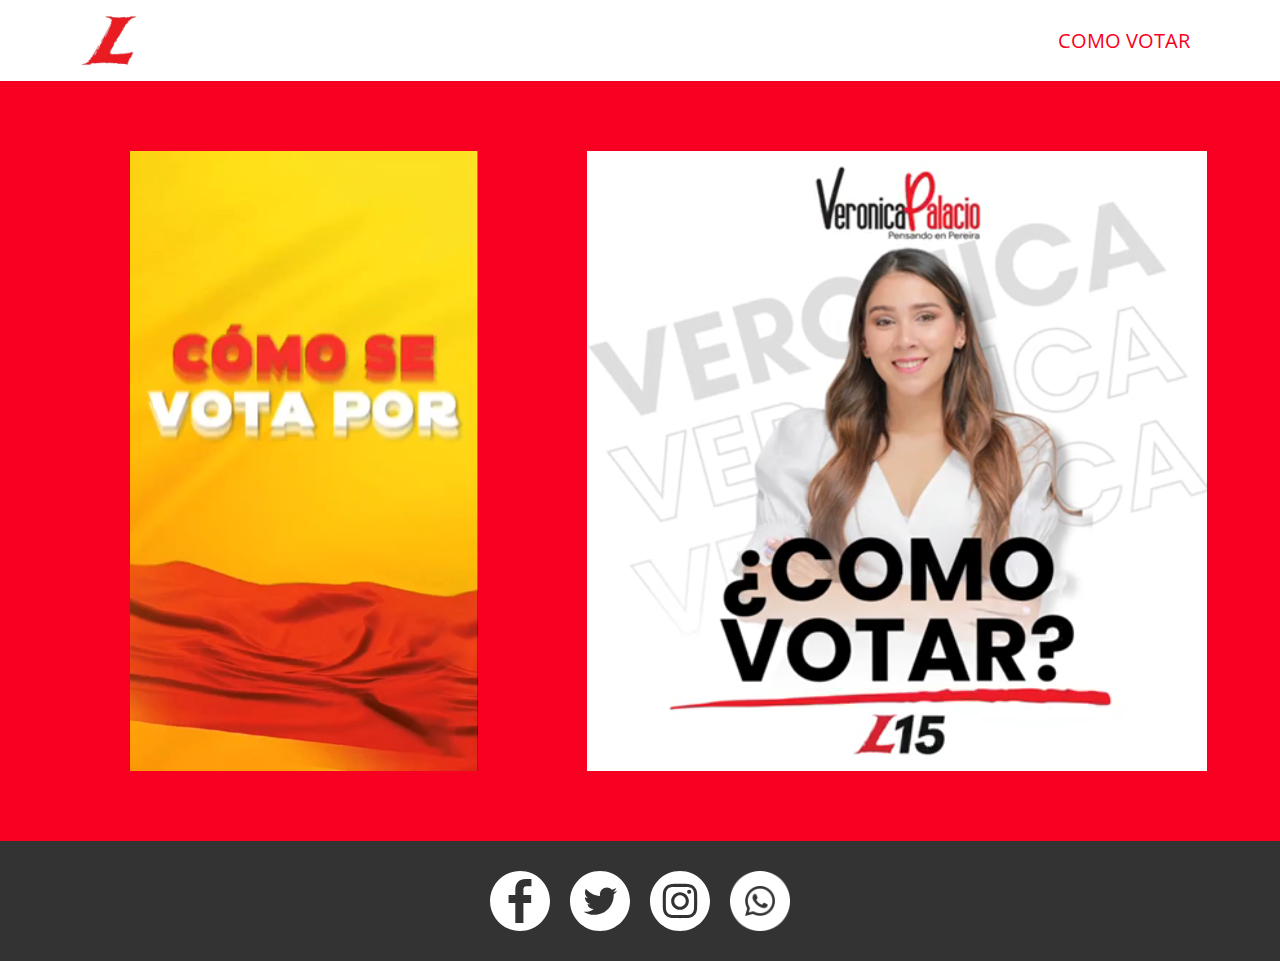
<file: inicio.html>
<!DOCTYPE html>
<html style="font-size: 16px;" lang="es-CO"><head>
    <meta name="viewport" content="width=device-width, initial-scale=1.0">
    <meta charset="utf-8">
    <meta name="keywords" content="">
    <meta name="description" content="">
    <title>inicio</title>
    <link rel="stylesheet" href="nicepage.css" media="screen">
<link rel="stylesheet" href="inicio.css" media="screen">
    <script class="u-script" type="text/javascript" src="jquery.js" defer=""></script>
    <script class="u-script" type="text/javascript" src="nicepage.js" defer=""></script>
    <meta name="generator" content="Nicepage 5.20.7, nicepage.com">
    <link id="u-theme-google-font" rel="stylesheet" href="https://fonts.googleapis.com/css?family=Roboto:100,100i,300,300i,400,400i,500,500i,700,700i,900,900i|Open+Sans:300,300i,400,400i,500,500i,600,600i,700,700i,800,800i">
    
    
    
    <script type="application/ld+json">{
		"@context": "http://schema.org",
		"@type": "Organization",
		"name": "sitio",
		"logo": "images/Logo-Partido-Liberal.jpg",
		"sameAs": [
				"https://www.facebook.com/juansebastian.palaciovillada",
				"https://twitter.com/otr_usuario_mas",
				"https://www.instagram.com/sebasspalacio/",
				"https://nicepage.com/website-mockup"
		]
}</script>
    <meta name="theme-color" content="#478ac9">
    <meta name="twitter:site" content="@">
    <meta name="twitter:card" content="summary_large_image">
    <meta name="twitter:title" content="inicio">
    <meta name="twitter:description" content="sitio">
    <meta property="og:title" content="inicio">
    <meta property="og:description" content="">
    <meta property="og:type" content="website">
  <meta data-intl-tel-input-cdn-path="intlTelInput/"></head>
  <body data-path-to-root="./" data-include-products="false" class="u-body u-xl-mode" data-lang="es"><header class="u-clearfix u-header u-header" id="sec-6735"><div class="u-clearfix u-sheet u-valign-middle-sm u-valign-middle-xs u-sheet-1">
        <a href="inicio.html" class="u-image u-logo u-image-1" data-image-width="400" data-image-height="400" title="Casa">
          <img src="images/Logo-Partido-Liberal.jpg" class="u-logo-image u-logo-image-1">
        </a>
        <nav class="u-align-right u-menu u-menu-dropdown u-offcanvas u-menu-1">
          <div class="menu-collapse" style="font-size: 1.25rem; letter-spacing: 0px; font-weight: 400; text-transform: uppercase;">
            <a class="u-button-style u-custom-active-color u-custom-border u-custom-border-color u-custom-color u-custom-hover-color u-custom-left-right-menu-spacing u-custom-padding-bottom u-custom-text-active-color u-custom-text-color u-custom-text-decoration u-custom-text-hover-color u-custom-top-bottom-menu-spacing u-nav-link u-text-active-palette-1-base u-text-hover-palette-2-base" href="#">
              <svg class="u-svg-link" viewBox="0 0 24 24"><use xmlns:xlink="http://www.w3.org/1999/xlink" xlink:href="#menu-hamburger"></use></svg>
              <svg class="u-svg-content" version="1.1" id="menu-hamburger" viewBox="0 0 16 16" x="0px" y="0px" xmlns:xlink="http://www.w3.org/1999/xlink" xmlns="http://www.w3.org/2000/svg"><g><rect y="1" width="16" height="2"></rect><rect y="7" width="16" height="2"></rect><rect y="13" width="16" height="2"></rect>
</g></svg>
            </a>
          </div>
          <div class="u-custom-menu u-nav-container">
            <ul class="u-nav u-spacing-2 u-unstyled u-nav-1"><li class="u-nav-item"><a class="u-active-custom-color-1 u-button-style u-hover-grey-5 u-nav-link u-text-active-custom-color-1 u-text-custom-color-1 u-text-hover-custom-color-1" href="#" style="padding: 10px 20px;">Como votar</a><div class="u-nav-popup"><ul class="u-nav u-unstyled u-nav-2"><li class="u-nav-item">
              <a class="u-active-custom-color-1 u-button-style u-hover-custom-color-1 u-nav-link" href="Veronica.html">Por Veronica</a>
</li><li class="u-nav-item"><a class="u-active-custom-color-1 u-button-style u-hover-custom-color-1 u-nav-link" href="Maicol.html">Por Maicol</a>
</li></ul>
</div>
</li></ul>
          </div>
          <div class="u-custom-menu u-nav-container-collapse">
            <div class="u-black u-container-style u-inner-container-layout u-opacity u-opacity-95 u-sidenav">
              <div class="u-inner-container-layout u-sidenav-overflow">
                <div class="u-menu-close"></div>
                <ul class="u-align-center u-nav u-popupmenu-items u-unstyled u-nav-3"><li class="u-nav-item"><a class="u-button-style u-nav-link" href="#">Como votar</a><div class="u-nav-popup"><ul class="u-nav u-unstyled u-nav-4"><li class="u-nav-item"><a class="u-button-style u-nav-link" href="Veronica.html">Por Veronica</a>
</li><li class="u-nav-item"><a class="u-button-style u-nav-link" href="Maicol.html">Por Maicol</a>
</li></ul>
</div>
</li></ul>
              </div>
            </div>
            <div class="u-black u-menu-overlay u-opacity u-opacity-70"></div>
          </div>
        </nav>
      </div></header>
    <section class="u-clearfix u-custom-color-1 u-section-1" id="sec-7286">
      <div class="u-clearfix u-sheet u-valign-middle u-sheet-1">
        <div class="data-layout-selected u-clearfix u-expanded-width u-gutter-46 u-layout-wrap u-layout-wrap-1">
          <div class="u-layout">
            <div class="u-layout-row">
              <div class="u-align-left u-container-style u-layout-cell u-left-cell u-size-26 u-layout-cell-1">
                <div class="u-container-layout u-valign-middle u-container-layout-1">
                  <div class="u-align-left u-expanded u-uploaded-video u-video u-video-contain">
                    <div class="embed-responsive">
                      <video class="embed-responsive-item" data-autoplay="1" loop="" muted="1" autoplay="autoplay" playsinline="">
                        <source src="files/SaveInsta.App-3201844494633573148.mp4" type="video/mp4">
                        <p>Your browser does not support HTML5 video.</p>
                      </video>
                    </div>
                  </div>
                  <div class="u-expanded-width u-shape u-shape-rectangle u-shape-1" data-href="Maicol.html"></div>
                </div>
              </div>
              <div class="u-align-left u-container-style u-layout-cell u-size-34 u-layout-cell-2">
                <div class="u-container-layout u-valign-bottom u-container-layout-2">
                  <div class="u-align-left u-expanded u-uploaded-video u-video u-video-contain">
                    <div class="embed-responsive">
                      <video class="embed-responsive-item" data-autoplay="1" loop="" muted="1" autoplay="autoplay" playsinline="">
                        <source src="files/VideodeWhatsApp2023-10-05alas14.00.10_51ed08cb.mp4" type="video/mp4">
                        <p>Your browser does not support HTML5 video.</p>
                      </video>
                    </div>
                  </div>
                  <div class="u-shape u-shape-rectangle u-shape-2" data-href="Veronica.html"></div>
                </div>
              </div>
            </div>
          </div>
        </div>
      </div>
    </section>
    
    
    
    <footer class="u-clearfix u-footer u-grey-80" id="sec-9b0a"><div class="u-clearfix u-sheet u-valign-middle-xs u-sheet-1">
        <div class="u-social-icons u-spacing-20 u-social-icons-1">
          <a class="u-social-url" title="facebook" target="_blank" href="https://www.facebook.com/juansebastian.palaciovillada"><span class="u-icon u-social-facebook u-social-icon u-text-white"><svg class="u-svg-link" preserveAspectRatio="xMidYMin slice" viewBox="0 0 97.75 97.75" style=""><use xmlns:xlink="http://www.w3.org/1999/xlink" xlink:href="#svg-fc9a"></use></svg><svg class="u-svg-content" viewBox="0 0 97.75 97.75" x="0px" y="0px" id="svg-fc9a" style="enable-background:new 0 0 97.75 97.75;"><g><path d="M48.875,0C21.882,0,0,21.882,0,48.875S21.882,97.75,48.875,97.75S97.75,75.868,97.75,48.875S75.868,0,48.875,0z    M67.521,24.89l-6.76,0.003c-5.301,0-6.326,2.519-6.326,6.215v8.15h12.641L67.07,52.023H54.436v32.758H41.251V52.023H30.229V39.258   h11.022v-9.414c0-10.925,6.675-16.875,16.42-16.875l9.851,0.015V24.89L67.521,24.89z"></path>
</g></svg></span>
          </a>
          <a class="u-social-url" title="twitter" target="_blank" href="https://twitter.com/otr_usuario_mas"><span class="u-icon u-social-icon u-social-twitter u-text-white"><svg class="u-svg-link" preserveAspectRatio="xMidYMin slice" viewBox="0 0 512 512" style=""><use xmlns:xlink="http://www.w3.org/1999/xlink" xlink:href="#svg-fdce"></use></svg><svg class="u-svg-content" viewBox="0 0 512 512" id="svg-fdce"><path d="m256 0c-141.363281 0-256 114.636719-256 256s114.636719 256 256 256 256-114.636719 256-256-114.636719-256-256-256zm116.886719 199.601562c.113281 2.519532.167969 5.050782.167969 7.59375 0 77.644532-59.101563 167.179688-167.183594 167.183594h.003906-.003906c-33.183594 0-64.0625-9.726562-90.066406-26.394531 4.597656.542969 9.277343.8125 14.015624.8125 27.53125 0 52.867188-9.390625 72.980469-25.152344-25.722656-.476562-47.410156-17.464843-54.894531-40.8125 3.582031.6875 7.265625 1.0625 11.042969 1.0625 5.363281 0 10.558593-.722656 15.496093-2.070312-26.886718-5.382813-47.140624-29.144531-47.140624-57.597657 0-.265624 0-.503906.007812-.75 7.917969 4.402344 16.972656 7.050782 26.613281 7.347657-15.777343-10.527344-26.148437-28.523438-26.148437-48.910157 0-10.765624 2.910156-20.851562 7.957031-29.535156 28.976563 35.554688 72.28125 58.9375 121.117187 61.394532-1.007812-4.304688-1.527343-8.789063-1.527343-13.398438 0-32.4375 26.316406-58.753906 58.765625-58.753906 16.902344 0 32.167968 7.144531 42.890625 18.566406 13.386719-2.640625 25.957031-7.53125 37.3125-14.261719-4.394531 13.714844-13.707031 25.222657-25.839844 32.5 11.886719-1.421875 23.214844-4.574219 33.742187-9.253906-7.863281 11.785156-17.835937 22.136719-29.308593 30.429687zm0 0"></path></svg></span>
          </a>
          <a class="u-social-url" title="instagram" target="_blank" href="https://www.instagram.com/sebasspalacio/"><span class="u-icon u-social-icon u-social-instagram u-text-white"><svg class="u-svg-link" preserveAspectRatio="xMidYMin slice" viewBox="0 0 512 512" style=""><use xmlns:xlink="http://www.w3.org/1999/xlink" xlink:href="#svg-4885"></use></svg><svg class="u-svg-content" viewBox="0 0 512 512" id="svg-4885"><path d="m305 256c0 27.0625-21.9375 49-49 49s-49-21.9375-49-49 21.9375-49 49-49 49 21.9375 49 49zm0 0"></path><path d="m370.59375 169.304688c-2.355469-6.382813-6.113281-12.160157-10.996094-16.902344-4.742187-4.882813-10.515625-8.640625-16.902344-10.996094-5.179687-2.011719-12.960937-4.40625-27.292968-5.058594-15.503906-.707031-20.152344-.859375-59.402344-.859375-39.253906 0-43.902344.148438-59.402344.855469-14.332031.65625-22.117187 3.050781-27.292968 5.0625-6.386719 2.355469-12.164063 6.113281-16.902344 10.996094-4.882813 4.742187-8.640625 10.515625-11 16.902344-2.011719 5.179687-4.40625 12.964843-5.058594 27.296874-.707031 15.5-.859375 20.148438-.859375 59.402344 0 39.25.152344 43.898438.859375 59.402344.652344 14.332031 3.046875 22.113281 5.058594 27.292969 2.359375 6.386719 6.113281 12.160156 10.996094 16.902343 4.742187 4.882813 10.515624 8.640626 16.902343 10.996094 5.179688 2.015625 12.964844 4.410156 27.296875 5.0625 15.5.707032 20.144532.855469 59.398438.855469 39.257812 0 43.90625-.148437 59.402344-.855469 14.332031-.652344 22.117187-3.046875 27.296874-5.0625 12.820313-4.945312 22.953126-15.078125 27.898438-27.898437 2.011719-5.179688 4.40625-12.960938 5.0625-27.292969.707031-15.503906.855469-20.152344.855469-59.402344 0-39.253906-.148438-43.902344-.855469-59.402344-.652344-14.332031-3.046875-22.117187-5.0625-27.296874zm-114.59375 162.179687c-41.691406 0-75.488281-33.792969-75.488281-75.484375s33.796875-75.484375 75.488281-75.484375c41.6875 0 75.484375 33.792969 75.484375 75.484375s-33.796875 75.484375-75.484375 75.484375zm78.46875-136.3125c-9.742188 0-17.640625-7.898437-17.640625-17.640625s7.898437-17.640625 17.640625-17.640625 17.640625 7.898437 17.640625 17.640625c-.003906 9.742188-7.898437 17.640625-17.640625 17.640625zm0 0"></path><path d="m256 0c-141.363281 0-256 114.636719-256 256s114.636719 256 256 256 256-114.636719 256-256-114.636719-256-256-256zm146.113281 316.605469c-.710937 15.648437-3.199219 26.332031-6.832031 35.683593-7.636719 19.746094-23.246094 35.355469-42.992188 42.992188-9.347656 3.632812-20.035156 6.117188-35.679687 6.832031-15.675781.714844-20.683594.886719-60.605469.886719-39.925781 0-44.929687-.171875-60.609375-.886719-15.644531-.714843-26.332031-3.199219-35.679687-6.832031-9.8125-3.691406-18.695313-9.476562-26.039063-16.957031-7.476562-7.339844-13.261719-16.226563-16.953125-26.035157-3.632812-9.347656-6.121094-20.035156-6.832031-35.679687-.722656-15.679687-.890625-20.6875-.890625-60.609375s.167969-44.929688.886719-60.605469c.710937-15.648437 3.195312-26.332031 6.828125-35.683593 3.691406-9.808594 9.480468-18.695313 16.960937-26.035157 7.339844-7.480469 16.226563-13.265625 26.035157-16.957031 9.351562-3.632812 20.035156-6.117188 35.683593-6.832031 15.675781-.714844 20.683594-.886719 60.605469-.886719s44.929688.171875 60.605469.890625c15.648437.710937 26.332031 3.195313 35.683593 6.824219 9.808594 3.691406 18.695313 9.480468 26.039063 16.960937 7.476563 7.34375 13.265625 16.226563 16.953125 26.035157 3.636719 9.351562 6.121094 20.035156 6.835938 35.683593.714843 15.675781.882812 20.683594.882812 60.605469s-.167969 44.929688-.886719 60.605469zm0 0"></path></svg></span>
          </a>
          <a class="u-social-url" title=Whatsapp target="_blank" href="https://wa.me/+573023243507"><span class="u-file-icon u-icon u-social-icon u-social-whatsapp u-text-white u-icon-4"><img src="images/2504845-2c118547.png" alt=""></span>
          </a>
        </div>
      </div></footer>
  
</body></html>
</file>
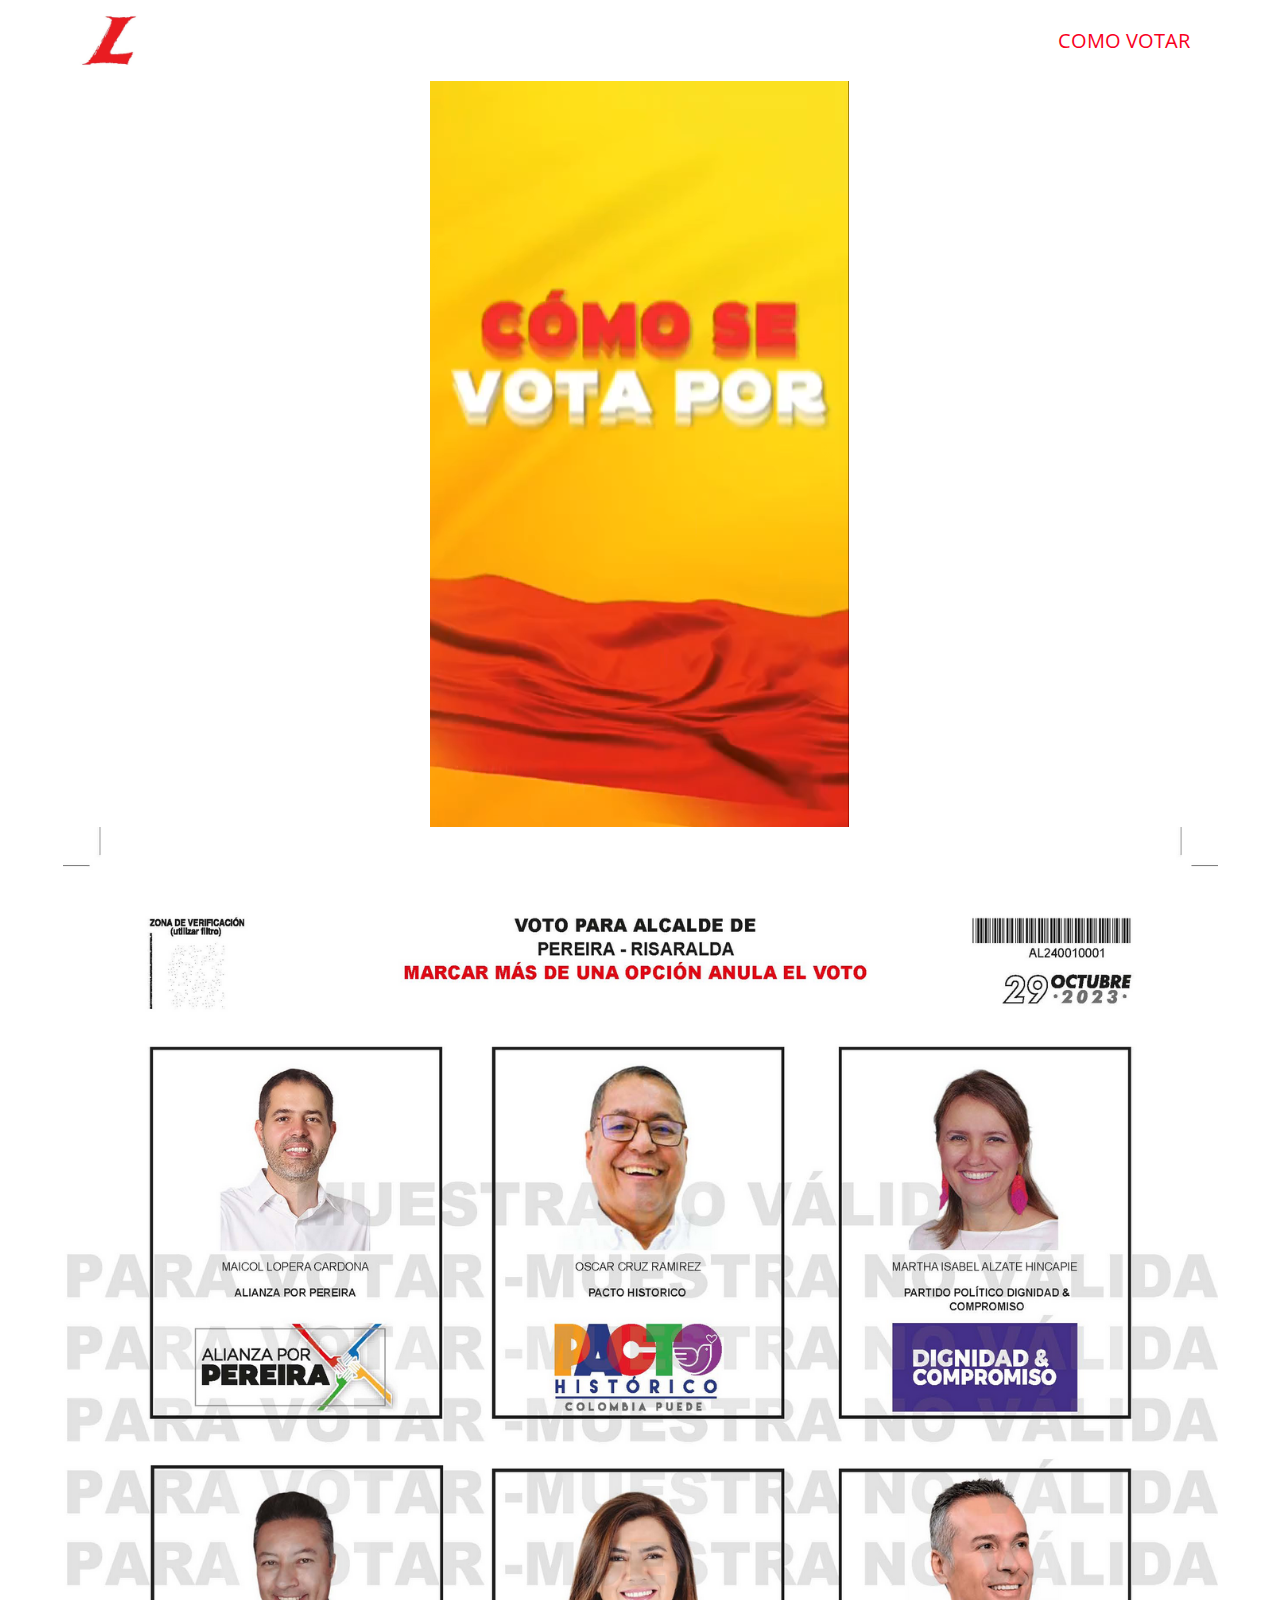
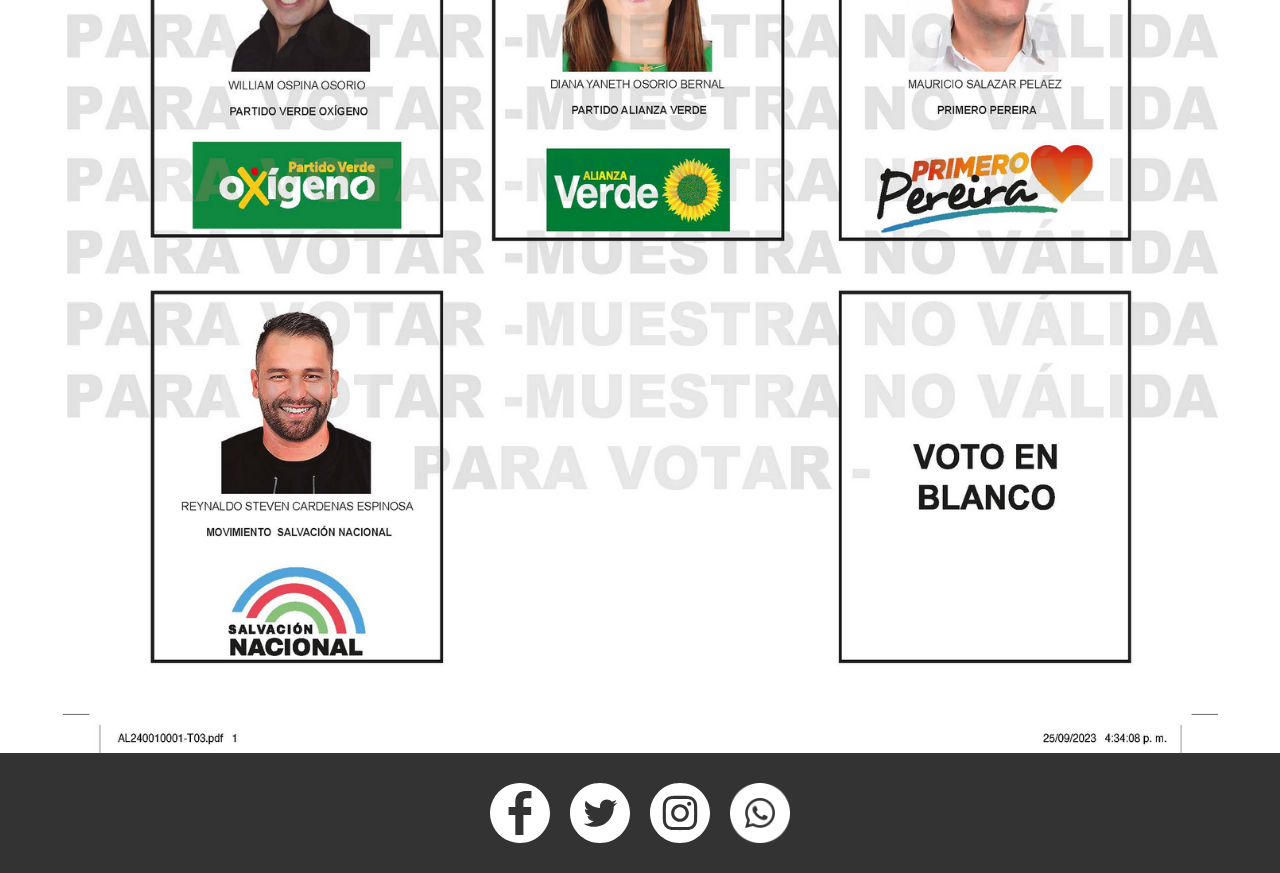
<file: Maicol.html>
<!DOCTYPE html>
<html style="font-size: 16px;" lang="es-CO"><head>
    <meta name="viewport" content="width=device-width, initial-scale=1.0">
    <meta charset="utf-8">
    <meta name="keywords" content="">
    <meta name="description" content="">
    <title>Maicol</title>
    <link rel="stylesheet" href="nicepage.css" media="screen">
<link rel="stylesheet" href="Maicol.css" media="screen">
    <script class="u-script" type="text/javascript" src="jquery.js" defer=""></script>
    <script class="u-script" type="text/javascript" src="nicepage.js" defer=""></script>
    <meta name="generator" content="Nicepage 5.20.7, nicepage.com">
    <link id="u-theme-google-font" rel="stylesheet" href="https://fonts.googleapis.com/css?family=Roboto:100,100i,300,300i,400,400i,500,500i,700,700i,900,900i|Open+Sans:300,300i,400,400i,500,500i,600,600i,700,700i,800,800i">
    
    
    
    
    <script type="application/ld+json">{
		"@context": "http://schema.org",
		"@type": "Organization",
		"name": "sitio",
		"logo": "images/Logo-Partido-Liberal.jpg",
		"sameAs": [
				"https://www.facebook.com/juansebastian.palaciovillada",
				"https://twitter.com/otr_usuario_mas",
				"https://www.instagram.com/sebasspalacio/",
				"https://nicepage.com/website-mockup"
		]
}</script>
    <meta name="theme-color" content="#478ac9">
    <meta name="twitter:site" content="@">
    <meta name="twitter:card" content="summary_large_image">
    <meta name="twitter:title" content="Maicol">
    <meta name="twitter:description" content="sitio">
    <meta property="og:title" content="Maicol">
    <meta property="og:description" content="">
    <meta property="og:type" content="website">
  <meta data-intl-tel-input-cdn-path="intlTelInput/"></head>
  <body data-path-to-root="./" data-include-products="false" class="u-body u-xl-mode" data-lang="es"><header class="u-clearfix u-header u-header" id="sec-6735"><div class="u-clearfix u-sheet u-valign-middle-sm u-valign-middle-xs u-sheet-1">
        <a href="inicio.html" class="u-image u-logo u-image-1" data-image-width="400" data-image-height="400" title="Casa">
          <img src="images/Logo-Partido-Liberal.jpg" class="u-logo-image u-logo-image-1">
        </a>
        <nav class="u-align-right u-menu u-menu-dropdown u-offcanvas u-menu-1">
          <div class="menu-collapse" style="font-size: 1.25rem; letter-spacing: 0px; font-weight: 400; text-transform: uppercase;">
            <a class="u-button-style u-custom-active-color u-custom-border u-custom-border-color u-custom-color u-custom-hover-color u-custom-left-right-menu-spacing u-custom-padding-bottom u-custom-text-active-color u-custom-text-color u-custom-text-decoration u-custom-text-hover-color u-custom-top-bottom-menu-spacing u-nav-link u-text-active-palette-1-base u-text-hover-palette-2-base" href="#">
              <svg class="u-svg-link" viewBox="0 0 24 24"><use xmlns:xlink="http://www.w3.org/1999/xlink" xlink:href="#menu-hamburger"></use></svg>
              <svg class="u-svg-content" version="1.1" id="menu-hamburger" viewBox="0 0 16 16" x="0px" y="0px" xmlns:xlink="http://www.w3.org/1999/xlink" xmlns="http://www.w3.org/2000/svg"><g><rect y="1" width="16" height="2"></rect><rect y="7" width="16" height="2"></rect><rect y="13" width="16" height="2"></rect>
</g></svg>
            </a>
          </div>
          <div class="u-custom-menu u-nav-container">
            <ul class="u-nav u-spacing-2 u-unstyled u-nav-1"><li class="u-nav-item"><a class="u-active-custom-color-1 u-button-style u-hover-grey-5 u-nav-link u-text-active-custom-color-1 u-text-custom-color-1 u-text-hover-custom-color-1" href="#" style="padding: 10px 20px;">Como votar</a><div class="u-nav-popup"><ul class="u-nav u-unstyled u-nav-2"><li class="u-nav-item">
              <a class="u-active-custom-color-1 u-button-style u-hover-custom-color-1 u-nav-link" href="Veronica.html">Por Veronica</a>
</li><li class="u-nav-item"><a class="u-active-custom-color-1 u-button-style u-hover-custom-color-1 u-nav-link" href="Maicol.html">Por Maicol</a>
</li></ul>
</div>
</li></ul>
          </div>
          <div class="u-custom-menu u-nav-container-collapse">
            <div class="u-black u-container-style u-inner-container-layout u-opacity u-opacity-95 u-sidenav">
              <div class="u-inner-container-layout u-sidenav-overflow">
                <div class="u-menu-close"></div>
                <ul class="u-align-center u-nav u-popupmenu-items u-unstyled u-nav-3"><li class="u-nav-item"><a class="u-button-style u-nav-link" href="#">Como votar</a><div class="u-nav-popup"><ul class="u-nav u-unstyled u-nav-4"><li class="u-nav-item"><a class="u-button-style u-nav-link" href="Veronica.html">Por Veronica</a>
</li><li class="u-nav-item"><a class="u-button-style u-nav-link" href="Maicol.html">Por Maicol</a>
</li></ul>
</div>
</li></ul>
              </div>
            </div>
            <div class="u-black u-menu-overlay u-opacity u-opacity-100"></div>
          </div>
        </nav>
      </div></header>
    <section class="u-clearfix u-uploaded-video u-video u-video-contain u-section-1" id="sec-d937">
      <div class="u-background-video u-expanded" style="">
        <div class="embed-responsive">
          <video class="embed-responsive-item" data-autoplay="1" loop="" muted="1" autoplay="autoplay" playsinline="">
            <source src="files/SaveInsta.App-3201844494633573148.mp4" type="video/mp4">
            <p>Your browser does not support HTML5 video.</p>
          </video>
        </div>
        <div class="u-video-shading"></div>
      </div>
      <div class="u-clearfix u-sheet u-valign-middle u-sheet-1">
        <div class="u-expanded-width-md u-expanded-width-sm u-expanded-width-xs u-shape u-shape-rectangle u-shape-1" data-href="Maicol.html#sec-d937"></div>
      </div>
    </section>
    <section class="u-clearfix u-image u-image-contain u-section-2" id="sec-fa96" data-image-width="2735" data-image-height="3615">
      <div class="u-clearfix u-sheet u-valign-middle-xs u-sheet-1">
        <div class="u-container-style u-expanded-width u-grey-30 u-group u-opacity u-opacity-0 u-shape-rectangle u-group-1" data-href="resultado.html">
          <div class="u-container-layout u-container-layout-1">
            <a href="bien.html" class="u-border-none u-btn u-button-style u-opacity u-opacity-0 u-palette-1-base u-btn-1">&nbsp; </a>
          </div>
        </div>
      </div>
    </section>
    
    
    
    <footer class="u-clearfix u-footer u-grey-80" id="sec-9b0a"><div class="u-clearfix u-sheet u-valign-middle-xs u-sheet-1">
        <div class="u-social-icons u-spacing-20 u-social-icons-1">
          <a class="u-social-url" title="facebook" target="_blank" href="https://www.facebook.com/juansebastian.palaciovillada"><span class="u-icon u-social-facebook u-social-icon u-text-white"><svg class="u-svg-link" preserveAspectRatio="xMidYMin slice" viewBox="0 0 97.75 97.75" style=""><use xmlns:xlink="http://www.w3.org/1999/xlink" xlink:href="#svg-fc9a"></use></svg><svg class="u-svg-content" viewBox="0 0 97.75 97.75" x="0px" y="0px" id="svg-fc9a" style="enable-background:new 0 0 97.75 97.75;"><g><path d="M48.875,0C21.882,0,0,21.882,0,48.875S21.882,97.75,48.875,97.75S97.75,75.868,97.75,48.875S75.868,0,48.875,0z    M67.521,24.89l-6.76,0.003c-5.301,0-6.326,2.519-6.326,6.215v8.15h12.641L67.07,52.023H54.436v32.758H41.251V52.023H30.229V39.258   h11.022v-9.414c0-10.925,6.675-16.875,16.42-16.875l9.851,0.015V24.89L67.521,24.89z"></path>
</g></svg></span>
          </a>
          <a class="u-social-url" title="twitter" target="_blank" href="https://twitter.com/otr_usuario_mas"><span class="u-icon u-social-icon u-social-twitter u-text-white"><svg class="u-svg-link" preserveAspectRatio="xMidYMin slice" viewBox="0 0 512 512" style=""><use xmlns:xlink="http://www.w3.org/1999/xlink" xlink:href="#svg-fdce"></use></svg><svg class="u-svg-content" viewBox="0 0 512 512" id="svg-fdce"><path d="m256 0c-141.363281 0-256 114.636719-256 256s114.636719 256 256 256 256-114.636719 256-256-114.636719-256-256-256zm116.886719 199.601562c.113281 2.519532.167969 5.050782.167969 7.59375 0 77.644532-59.101563 167.179688-167.183594 167.183594h.003906-.003906c-33.183594 0-64.0625-9.726562-90.066406-26.394531 4.597656.542969 9.277343.8125 14.015624.8125 27.53125 0 52.867188-9.390625 72.980469-25.152344-25.722656-.476562-47.410156-17.464843-54.894531-40.8125 3.582031.6875 7.265625 1.0625 11.042969 1.0625 5.363281 0 10.558593-.722656 15.496093-2.070312-26.886718-5.382813-47.140624-29.144531-47.140624-57.597657 0-.265624 0-.503906.007812-.75 7.917969 4.402344 16.972656 7.050782 26.613281 7.347657-15.777343-10.527344-26.148437-28.523438-26.148437-48.910157 0-10.765624 2.910156-20.851562 7.957031-29.535156 28.976563 35.554688 72.28125 58.9375 121.117187 61.394532-1.007812-4.304688-1.527343-8.789063-1.527343-13.398438 0-32.4375 26.316406-58.753906 58.765625-58.753906 16.902344 0 32.167968 7.144531 42.890625 18.566406 13.386719-2.640625 25.957031-7.53125 37.3125-14.261719-4.394531 13.714844-13.707031 25.222657-25.839844 32.5 11.886719-1.421875 23.214844-4.574219 33.742187-9.253906-7.863281 11.785156-17.835937 22.136719-29.308593 30.429687zm0 0"></path></svg></span>
          </a>
          <a class="u-social-url" title="instagram" target="_blank" href="https://www.instagram.com/sebasspalacio/"><span class="u-icon u-social-icon u-social-instagram u-text-white"><svg class="u-svg-link" preserveAspectRatio="xMidYMin slice" viewBox="0 0 512 512" style=""><use xmlns:xlink="http://www.w3.org/1999/xlink" xlink:href="#svg-4885"></use></svg><svg class="u-svg-content" viewBox="0 0 512 512" id="svg-4885"><path d="m305 256c0 27.0625-21.9375 49-49 49s-49-21.9375-49-49 21.9375-49 49-49 49 21.9375 49 49zm0 0"></path><path d="m370.59375 169.304688c-2.355469-6.382813-6.113281-12.160157-10.996094-16.902344-4.742187-4.882813-10.515625-8.640625-16.902344-10.996094-5.179687-2.011719-12.960937-4.40625-27.292968-5.058594-15.503906-.707031-20.152344-.859375-59.402344-.859375-39.253906 0-43.902344.148438-59.402344.855469-14.332031.65625-22.117187 3.050781-27.292968 5.0625-6.386719 2.355469-12.164063 6.113281-16.902344 10.996094-4.882813 4.742187-8.640625 10.515625-11 16.902344-2.011719 5.179687-4.40625 12.964843-5.058594 27.296874-.707031 15.5-.859375 20.148438-.859375 59.402344 0 39.25.152344 43.898438.859375 59.402344.652344 14.332031 3.046875 22.113281 5.058594 27.292969 2.359375 6.386719 6.113281 12.160156 10.996094 16.902343 4.742187 4.882813 10.515624 8.640626 16.902343 10.996094 5.179688 2.015625 12.964844 4.410156 27.296875 5.0625 15.5.707032 20.144532.855469 59.398438.855469 39.257812 0 43.90625-.148437 59.402344-.855469 14.332031-.652344 22.117187-3.046875 27.296874-5.0625 12.820313-4.945312 22.953126-15.078125 27.898438-27.898437 2.011719-5.179688 4.40625-12.960938 5.0625-27.292969.707031-15.503906.855469-20.152344.855469-59.402344 0-39.253906-.148438-43.902344-.855469-59.402344-.652344-14.332031-3.046875-22.117187-5.0625-27.296874zm-114.59375 162.179687c-41.691406 0-75.488281-33.792969-75.488281-75.484375s33.796875-75.484375 75.488281-75.484375c41.6875 0 75.484375 33.792969 75.484375 75.484375s-33.796875 75.484375-75.484375 75.484375zm78.46875-136.3125c-9.742188 0-17.640625-7.898437-17.640625-17.640625s7.898437-17.640625 17.640625-17.640625 17.640625 7.898437 17.640625 17.640625c-.003906 9.742188-7.898437 17.640625-17.640625 17.640625zm0 0"></path><path d="m256 0c-141.363281 0-256 114.636719-256 256s114.636719 256 256 256 256-114.636719 256-256-114.636719-256-256-256zm146.113281 316.605469c-.710937 15.648437-3.199219 26.332031-6.832031 35.683593-7.636719 19.746094-23.246094 35.355469-42.992188 42.992188-9.347656 3.632812-20.035156 6.117188-35.679687 6.832031-15.675781.714844-20.683594.886719-60.605469.886719-39.925781 0-44.929687-.171875-60.609375-.886719-15.644531-.714843-26.332031-3.199219-35.679687-6.832031-9.8125-3.691406-18.695313-9.476562-26.039063-16.957031-7.476562-7.339844-13.261719-16.226563-16.953125-26.035157-3.632812-9.347656-6.121094-20.035156-6.832031-35.679687-.722656-15.679687-.890625-20.6875-.890625-60.609375s.167969-44.929688.886719-60.605469c.710937-15.648437 3.195312-26.332031 6.828125-35.683593 3.691406-9.808594 9.480468-18.695313 16.960937-26.035157 7.339844-7.480469 16.226563-13.265625 26.035157-16.957031 9.351562-3.632812 20.035156-6.117188 35.683593-6.832031 15.675781-.714844 20.683594-.886719 60.605469-.886719s44.929688.171875 60.605469.890625c15.648437.710937 26.332031 3.195313 35.683593 6.824219 9.808594 3.691406 18.695313 9.480468 26.039063 16.960937 7.476563 7.34375 13.265625 16.226563 16.953125 26.035157 3.636719 9.351562 6.121094 20.035156 6.835938 35.683593.714843 15.675781.882812 20.683594.882812 60.605469s-.167969 44.929688-.886719 60.605469zm0 0"></path></svg></span>
          </a>
          <a class="u-social-url" title=Whatsapp target="_blank" href="https://wa.me/+573023243507"><span class="u-file-icon u-icon u-social-icon u-social-whatsapp u-text-white u-icon-4"><img src="images/2504845-2c118547.png" alt=""></span>
          </a>
        </div>
      </div></footer>
  
</body></html>
</file>
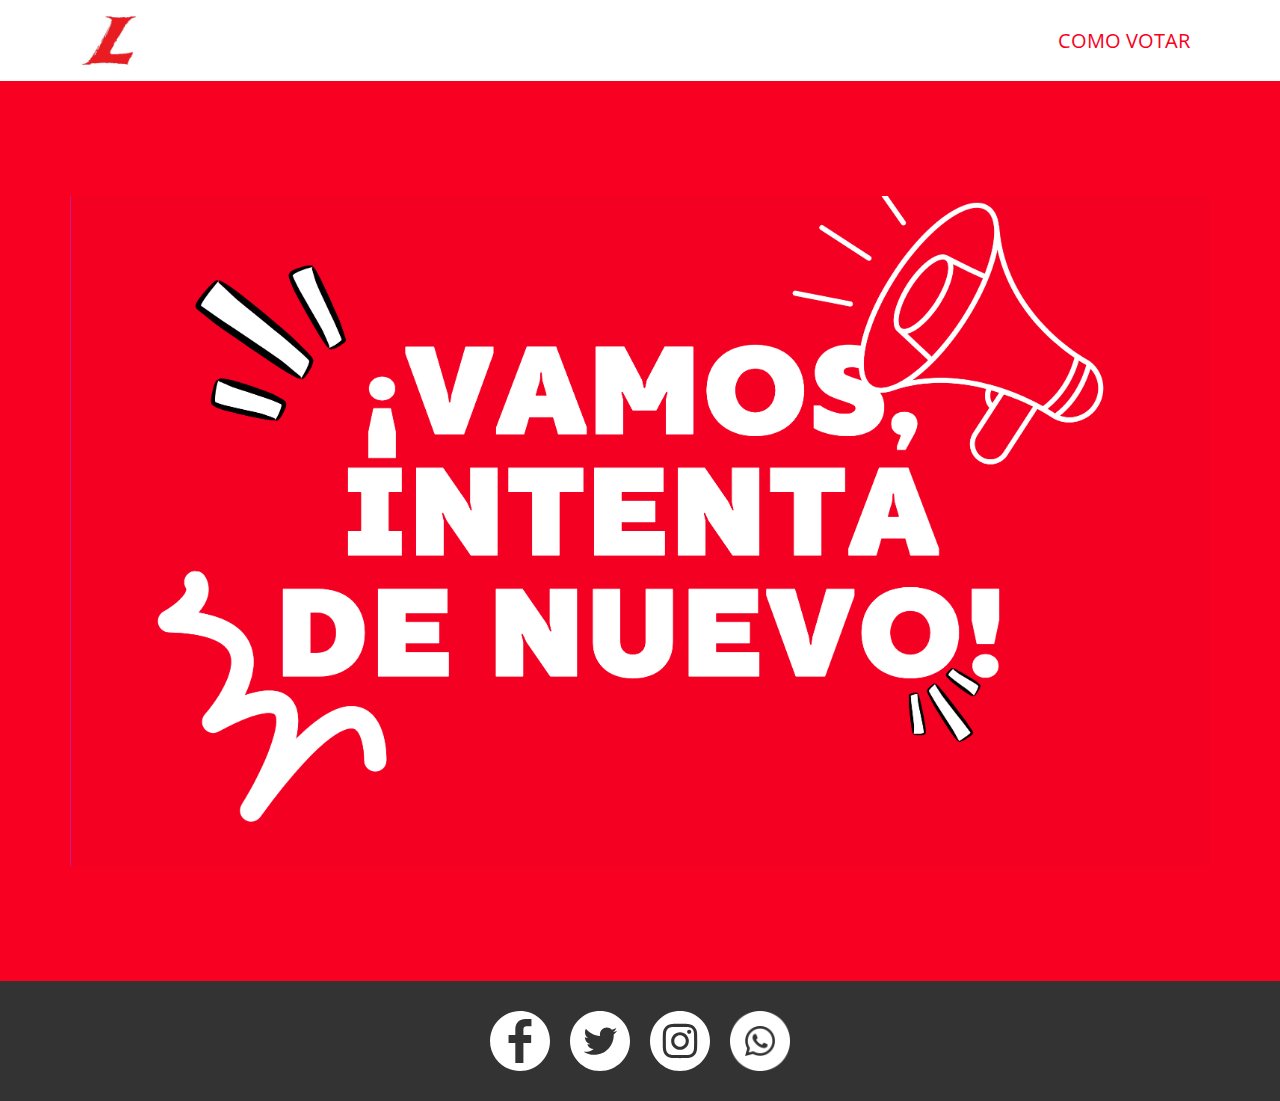
<file: resultado.html>
<!DOCTYPE html>
<html style="font-size: 16px;" lang="es-CO"><head>
    <meta name="viewport" content="width=device-width, initial-scale=1.0">
    <meta charset="utf-8">
    <meta name="keywords" content="">
    <meta name="description" content="">
    <title>resultado</title>
    <link rel="stylesheet" href="nicepage.css" media="screen">
<link rel="stylesheet" href="resultado.css" media="screen">
    <script class="u-script" type="text/javascript" src="jquery.js" defer=""></script>
    <script class="u-script" type="text/javascript" src="nicepage.js" defer=""></script>
    <meta name="generator" content="Nicepage 5.20.7, nicepage.com">
    <link id="u-theme-google-font" rel="stylesheet" href="https://fonts.googleapis.com/css?family=Roboto:100,100i,300,300i,400,400i,500,500i,700,700i,900,900i|Open+Sans:300,300i,400,400i,500,500i,600,600i,700,700i,800,800i">
    
    
    
    <script type="application/ld+json">{
		"@context": "http://schema.org",
		"@type": "Organization",
		"name": "sitio",
		"logo": "images/Logo-Partido-Liberal.jpg",
		"sameAs": [
				"https://www.facebook.com/juansebastian.palaciovillada",
				"https://twitter.com/otr_usuario_mas",
				"https://www.instagram.com/sebasspalacio/",
				"https://nicepage.com/website-mockup"
		]
}</script>
    <meta name="theme-color" content="#478ac9">
    <meta name="twitter:site" content="@">
    <meta name="twitter:card" content="summary_large_image">
    <meta name="twitter:title" content="resultado">
    <meta name="twitter:description" content="sitio">
    <meta property="og:title" content="resultado">
    <meta property="og:description" content="">
    <meta property="og:type" content="website">
  <meta data-intl-tel-input-cdn-path="intlTelInput/"></head>
  <body data-path-to-root="./" data-include-products="false" class="u-body u-xl-mode" data-lang="es"><header class="u-clearfix u-header u-header" id="sec-6735"><div class="u-clearfix u-sheet u-valign-middle-sm u-valign-middle-xs u-sheet-1">
        <a href="inicio.html" class="u-image u-logo u-image-1" data-image-width="400" data-image-height="400" title="Casa">
          <img src="images/Logo-Partido-Liberal.jpg" class="u-logo-image u-logo-image-1">
        </a>
        <nav class="u-align-right u-menu u-menu-dropdown u-offcanvas u-menu-1">
          <div class="menu-collapse" style="font-size: 1.25rem; letter-spacing: 0px; font-weight: 400; text-transform: uppercase;">
            <a class="u-button-style u-custom-active-color u-custom-border u-custom-border-color u-custom-color u-custom-hover-color u-custom-left-right-menu-spacing u-custom-padding-bottom u-custom-text-active-color u-custom-text-color u-custom-text-decoration u-custom-text-hover-color u-custom-top-bottom-menu-spacing u-nav-link u-text-active-palette-1-base u-text-hover-palette-2-base" href="#">
              <svg class="u-svg-link" viewBox="0 0 24 24"><use xmlns:xlink="http://www.w3.org/1999/xlink" xlink:href="#menu-hamburger"></use></svg>
              <svg class="u-svg-content" version="1.1" id="menu-hamburger" viewBox="0 0 16 16" x="0px" y="0px" xmlns:xlink="http://www.w3.org/1999/xlink" xmlns="http://www.w3.org/2000/svg"><g><rect y="1" width="16" height="2"></rect><rect y="7" width="16" height="2"></rect><rect y="13" width="16" height="2"></rect>
</g></svg>
            </a>
          </div>
          <div class="u-custom-menu u-nav-container">
            <ul class="u-nav u-spacing-2 u-unstyled u-nav-1"><li class="u-nav-item"><a class="u-active-custom-color-1 u-button-style u-hover-grey-5 u-nav-link u-text-active-custom-color-1 u-text-custom-color-1 u-text-hover-custom-color-1" href="#" style="padding: 10px 20px;">Como votar</a><div class="u-nav-popup"><ul class="u-nav u-unstyled u-nav-2"><li class="u-nav-item"><a class="u-active-custom-color-1 u-button-style u-hover-custom-color-1 u-nav-link" href="Veronica.html">Por Veronica</a>
</li><li class="u-nav-item"><a class="u-active-custom-color-1 u-button-style u-hover-custom-color-1 u-nav-link" href="Maicol.html">Por Maicol</a>
</li></ul>
</div>
</li></ul>
          </div>
          <div class="u-custom-menu u-nav-container-collapse">
            <div class="u-black u-container-style u-inner-container-layout u-opacity u-opacity-95 u-sidenav">
              <div class="u-inner-container-layout u-sidenav-overflow">
                <div class="u-menu-close"></div>
                <ul class="u-align-center u-nav u-popupmenu-items u-unstyled u-nav-3"><li class="u-nav-item"><a class="u-button-style u-nav-link" href="#">Como votar</a><div class="u-nav-popup"><ul class="u-nav u-unstyled u-nav-4"><li class="u-nav-item"><a class="u-button-style u-nav-link" href="Veronica.html">Por Veronica</a>
</li><li class="u-nav-item"><a class="u-button-style u-nav-link" href="Maicol.html">Por Maicol</a>
</li></ul>
</div>
</li></ul>
              </div>
            </div>
            <div class="u-black u-menu-overlay u-opacity u-opacity-70"></div>
          </div>
        </nav>
      </div></header>
    <section class="u-clearfix u-custom-color-1 u-section-1" id="sec-5d83">
      <div class="u-clearfix u-image u-image-contain u-sheet u-image-1" data-image-width="3049" data-image-height="1791"></div>
    </section>
    
    
    
    <footer class="u-clearfix u-footer u-grey-80" id="sec-9b0a"><div class="u-clearfix u-sheet u-valign-middle-xs u-sheet-1">
        <div class="u-social-icons u-spacing-20 u-social-icons-1">
          <a class="u-social-url" title="facebook" target="_blank" href="https://www.facebook.com/juansebastian.palaciovillada"><span class="u-icon u-social-facebook u-social-icon u-text-white"><svg class="u-svg-link" preserveAspectRatio="xMidYMin slice" viewBox="0 0 97.75 97.75" style=""><use xmlns:xlink="http://www.w3.org/1999/xlink" xlink:href="#svg-fc9a"></use></svg><svg class="u-svg-content" viewBox="0 0 97.75 97.75" x="0px" y="0px" id="svg-fc9a" style="enable-background:new 0 0 97.75 97.75;"><g><path d="M48.875,0C21.882,0,0,21.882,0,48.875S21.882,97.75,48.875,97.75S97.75,75.868,97.75,48.875S75.868,0,48.875,0z    M67.521,24.89l-6.76,0.003c-5.301,0-6.326,2.519-6.326,6.215v8.15h12.641L67.07,52.023H54.436v32.758H41.251V52.023H30.229V39.258   h11.022v-9.414c0-10.925,6.675-16.875,16.42-16.875l9.851,0.015V24.89L67.521,24.89z"></path>
</g></svg></span>
          </a>
          <a class="u-social-url" title="twitter" target="_blank" href="https://twitter.com/otr_usuario_mas"><span class="u-icon u-social-icon u-social-twitter u-text-white"><svg class="u-svg-link" preserveAspectRatio="xMidYMin slice" viewBox="0 0 512 512" style=""><use xmlns:xlink="http://www.w3.org/1999/xlink" xlink:href="#svg-fdce"></use></svg><svg class="u-svg-content" viewBox="0 0 512 512" id="svg-fdce"><path d="m256 0c-141.363281 0-256 114.636719-256 256s114.636719 256 256 256 256-114.636719 256-256-114.636719-256-256-256zm116.886719 199.601562c.113281 2.519532.167969 5.050782.167969 7.59375 0 77.644532-59.101563 167.179688-167.183594 167.183594h.003906-.003906c-33.183594 0-64.0625-9.726562-90.066406-26.394531 4.597656.542969 9.277343.8125 14.015624.8125 27.53125 0 52.867188-9.390625 72.980469-25.152344-25.722656-.476562-47.410156-17.464843-54.894531-40.8125 3.582031.6875 7.265625 1.0625 11.042969 1.0625 5.363281 0 10.558593-.722656 15.496093-2.070312-26.886718-5.382813-47.140624-29.144531-47.140624-57.597657 0-.265624 0-.503906.007812-.75 7.917969 4.402344 16.972656 7.050782 26.613281 7.347657-15.777343-10.527344-26.148437-28.523438-26.148437-48.910157 0-10.765624 2.910156-20.851562 7.957031-29.535156 28.976563 35.554688 72.28125 58.9375 121.117187 61.394532-1.007812-4.304688-1.527343-8.789063-1.527343-13.398438 0-32.4375 26.316406-58.753906 58.765625-58.753906 16.902344 0 32.167968 7.144531 42.890625 18.566406 13.386719-2.640625 25.957031-7.53125 37.3125-14.261719-4.394531 13.714844-13.707031 25.222657-25.839844 32.5 11.886719-1.421875 23.214844-4.574219 33.742187-9.253906-7.863281 11.785156-17.835937 22.136719-29.308593 30.429687zm0 0"></path></svg></span>
          </a>
          <a class="u-social-url" title="instagram" target="_blank" href="https://www.instagram.com/sebasspalacio/"><span class="u-icon u-social-icon u-social-instagram u-text-white"><svg class="u-svg-link" preserveAspectRatio="xMidYMin slice" viewBox="0 0 512 512" style=""><use xmlns:xlink="http://www.w3.org/1999/xlink" xlink:href="#svg-4885"></use></svg><svg class="u-svg-content" viewBox="0 0 512 512" id="svg-4885"><path d="m305 256c0 27.0625-21.9375 49-49 49s-49-21.9375-49-49 21.9375-49 49-49 49 21.9375 49 49zm0 0"></path><path d="m370.59375 169.304688c-2.355469-6.382813-6.113281-12.160157-10.996094-16.902344-4.742187-4.882813-10.515625-8.640625-16.902344-10.996094-5.179687-2.011719-12.960937-4.40625-27.292968-5.058594-15.503906-.707031-20.152344-.859375-59.402344-.859375-39.253906 0-43.902344.148438-59.402344.855469-14.332031.65625-22.117187 3.050781-27.292968 5.0625-6.386719 2.355469-12.164063 6.113281-16.902344 10.996094-4.882813 4.742187-8.640625 10.515625-11 16.902344-2.011719 5.179687-4.40625 12.964843-5.058594 27.296874-.707031 15.5-.859375 20.148438-.859375 59.402344 0 39.25.152344 43.898438.859375 59.402344.652344 14.332031 3.046875 22.113281 5.058594 27.292969 2.359375 6.386719 6.113281 12.160156 10.996094 16.902343 4.742187 4.882813 10.515624 8.640626 16.902343 10.996094 5.179688 2.015625 12.964844 4.410156 27.296875 5.0625 15.5.707032 20.144532.855469 59.398438.855469 39.257812 0 43.90625-.148437 59.402344-.855469 14.332031-.652344 22.117187-3.046875 27.296874-5.0625 12.820313-4.945312 22.953126-15.078125 27.898438-27.898437 2.011719-5.179688 4.40625-12.960938 5.0625-27.292969.707031-15.503906.855469-20.152344.855469-59.402344 0-39.253906-.148438-43.902344-.855469-59.402344-.652344-14.332031-3.046875-22.117187-5.0625-27.296874zm-114.59375 162.179687c-41.691406 0-75.488281-33.792969-75.488281-75.484375s33.796875-75.484375 75.488281-75.484375c41.6875 0 75.484375 33.792969 75.484375 75.484375s-33.796875 75.484375-75.484375 75.484375zm78.46875-136.3125c-9.742188 0-17.640625-7.898437-17.640625-17.640625s7.898437-17.640625 17.640625-17.640625 17.640625 7.898437 17.640625 17.640625c-.003906 9.742188-7.898437 17.640625-17.640625 17.640625zm0 0"></path><path d="m256 0c-141.363281 0-256 114.636719-256 256s114.636719 256 256 256 256-114.636719 256-256-114.636719-256-256-256zm146.113281 316.605469c-.710937 15.648437-3.199219 26.332031-6.832031 35.683593-7.636719 19.746094-23.246094 35.355469-42.992188 42.992188-9.347656 3.632812-20.035156 6.117188-35.679687 6.832031-15.675781.714844-20.683594.886719-60.605469.886719-39.925781 0-44.929687-.171875-60.609375-.886719-15.644531-.714843-26.332031-3.199219-35.679687-6.832031-9.8125-3.691406-18.695313-9.476562-26.039063-16.957031-7.476562-7.339844-13.261719-16.226563-16.953125-26.035157-3.632812-9.347656-6.121094-20.035156-6.832031-35.679687-.722656-15.679687-.890625-20.6875-.890625-60.609375s.167969-44.929688.886719-60.605469c.710937-15.648437 3.195312-26.332031 6.828125-35.683593 3.691406-9.808594 9.480468-18.695313 16.960937-26.035157 7.339844-7.480469 16.226563-13.265625 26.035157-16.957031 9.351562-3.632812 20.035156-6.117188 35.683593-6.832031 15.675781-.714844 20.683594-.886719 60.605469-.886719s44.929688.171875 60.605469.890625c15.648437.710937 26.332031 3.195313 35.683593 6.824219 9.808594 3.691406 18.695313 9.480468 26.039063 16.960937 7.476563 7.34375 13.265625 16.226563 16.953125 26.035157 3.636719 9.351562 6.121094 20.035156 6.835938 35.683593.714843 15.675781.882812 20.683594.882812 60.605469s-.167969 44.929688-.886719 60.605469zm0 0"></path></svg></span>
          </a>
          <a class="u-social-url" title=Whatsapp target="_blank" href="https://wa.me/+573023243507"><span class="u-file-icon u-icon u-social-icon u-social-whatsapp u-text-white u-icon-4"><img src="images/2504845-2c118547.png" alt=""></span>
          </a>
        </div>
      </div></footer>
  
</body></html>
</file>
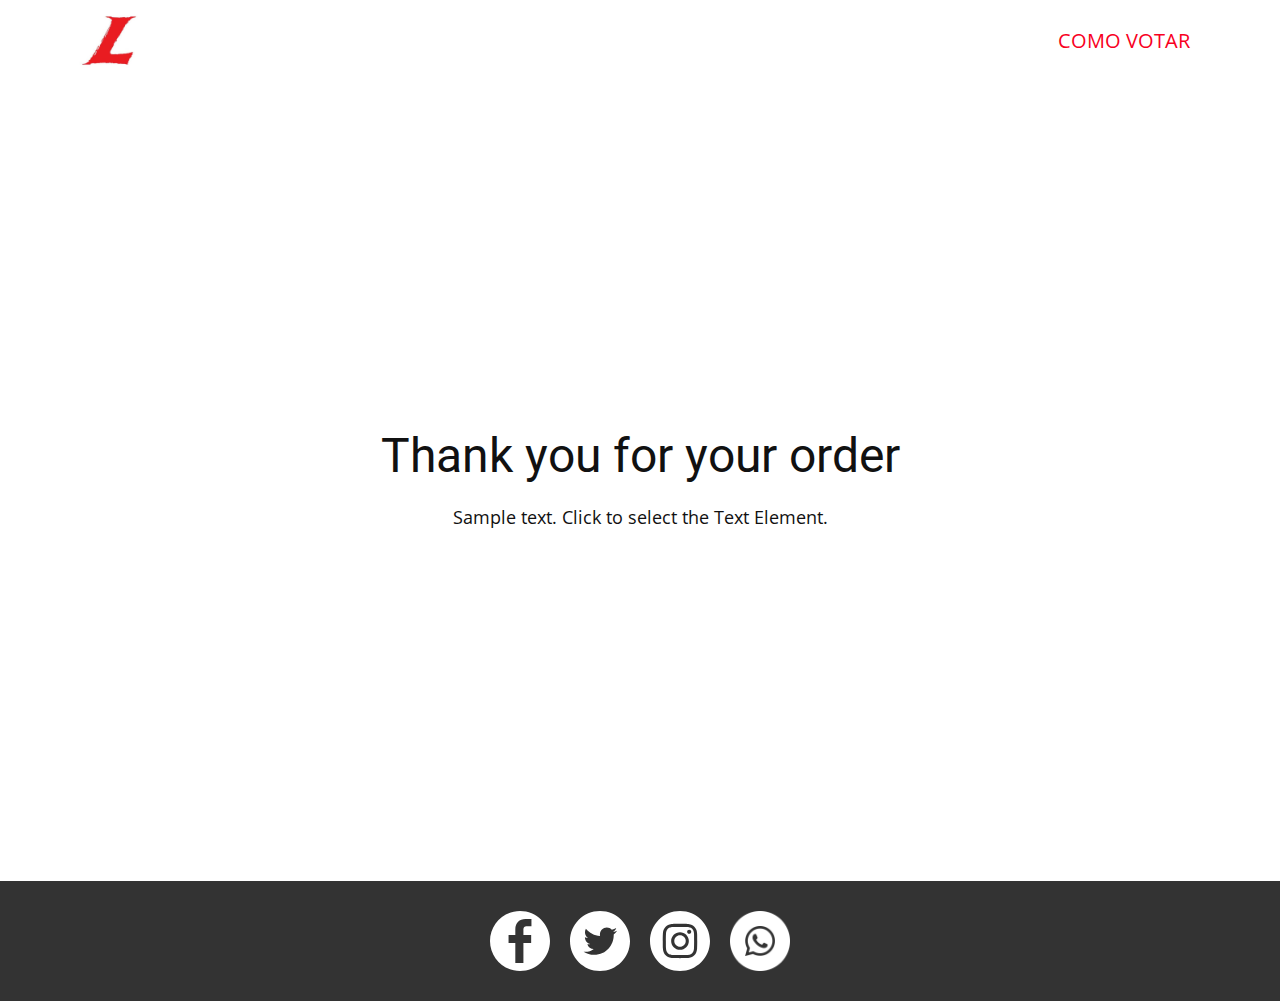
<file: thank-you-page.html>
<!DOCTYPE html>
<html style="font-size: 16px;" lang="es-CO"><head>
    <meta name="viewport" content="width=device-width, initial-scale=1.0">
    <meta charset="utf-8">
    <meta name="keywords" content="Thank you for your order">
    <meta name="description" content="">
    <title>Thank You Page Template</title>
    <link rel="stylesheet" href="nicepage.css" media="screen">
<link rel="stylesheet" href="Thank-You-Page-Template.css" media="screen">
    <script class="u-script" type="text/javascript" src="jquery.js" defer=""></script>
    <script class="u-script" type="text/javascript" src="nicepage.js" defer=""></script>
    <meta name="generator" content="Nicepage 5.20.7, nicepage.com">
    <link id="u-theme-google-font" rel="stylesheet" href="https://fonts.googleapis.com/css?family=Roboto:100,100i,300,300i,400,400i,500,500i,700,700i,900,900i|Open+Sans:300,300i,400,400i,500,500i,600,600i,700,700i,800,800i">
    
    
    
    <script type="application/ld+json">{
		"@context": "http://schema.org",
		"@type": "Organization",
		"name": "sitio",
		"logo": "images/Logo-Partido-Liberal.jpg",
		"sameAs": [
				"https://www.facebook.com/juansebastian.palaciovillada",
				"https://twitter.com/otr_usuario_mas",
				"https://www.instagram.com/sebasspalacio/",
				"https://nicepage.com/website-mockup"
		]
}</script>
    <meta name="theme-color" content="#478ac9">
    <meta name="twitter:site" content="@">
    <meta name="twitter:card" content="summary_large_image">
    <meta name="twitter:title" content="Thank You Page Template">
    <meta name="twitter:description" content="sitio">
    <meta property="og:title" content="Thank You Page Template">
    <meta property="og:description" content="">
    <meta property="og:type" content="website">
  <meta data-intl-tel-input-cdn-path="intlTelInput/"></head>
  <body data-path-to-root="./" data-include-products="false" class="u-body u-xl-mode" data-lang="es"><header class="u-clearfix u-header u-header" id="sec-6735"><div class="u-clearfix u-sheet u-valign-middle-sm u-valign-middle-xs u-sheet-1">
        <a href="inicio.html" class="u-image u-logo u-image-1" data-image-width="400" data-image-height="400" title="Casa">
          <img src="images/Logo-Partido-Liberal.jpg" class="u-logo-image u-logo-image-1">
        </a>
        <nav class="u-align-right u-menu u-menu-dropdown u-offcanvas u-menu-1">
          <div class="menu-collapse" style="font-size: 1.25rem; letter-spacing: 0px; font-weight: 400; text-transform: uppercase;">
            <a class="u-button-style u-custom-active-color u-custom-border u-custom-border-color u-custom-color u-custom-hover-color u-custom-left-right-menu-spacing u-custom-padding-bottom u-custom-text-active-color u-custom-text-color u-custom-text-decoration u-custom-text-hover-color u-custom-top-bottom-menu-spacing u-nav-link u-text-active-palette-1-base u-text-hover-palette-2-base" href="#">
              <svg class="u-svg-link" viewBox="0 0 24 24"><use xmlns:xlink="http://www.w3.org/1999/xlink" xlink:href="#menu-hamburger"></use></svg>
              <svg class="u-svg-content" version="1.1" id="menu-hamburger" viewBox="0 0 16 16" x="0px" y="0px" xmlns:xlink="http://www.w3.org/1999/xlink" xmlns="http://www.w3.org/2000/svg"><g><rect y="1" width="16" height="2"></rect><rect y="7" width="16" height="2"></rect><rect y="13" width="16" height="2"></rect>
</g></svg>
            </a>
          </div>
          <div class="u-custom-menu u-nav-container">
            <ul class="u-nav u-spacing-2 u-unstyled u-nav-1"><li class="u-nav-item"><a class="u-active-custom-color-1 u-button-style u-hover-grey-5 u-nav-link u-text-active-custom-color-1 u-text-custom-color-1 u-text-hover-custom-color-1" href="#" style="padding: 10px 20px;">Como votar</a><div class="u-nav-popup"><ul class="u-nav u-unstyled u-nav-2"><li class="u-nav-item"><a class="u-active-custom-color-1 u-button-style u-hover-custom-color-1 u-nav-link" href="Veronica.html">Por Veronica</a>
</li><li class="u-nav-item"><a class="u-active-custom-color-1 u-button-style u-hover-custom-color-1 u-nav-link" href="Maicol.html">Por Maicol</a>
</li></ul>
</div>
</li></ul>
          </div>
          <div class="u-custom-menu u-nav-container-collapse">
            <div class="u-black u-container-style u-inner-container-layout u-opacity u-opacity-95 u-sidenav">
              <div class="u-inner-container-layout u-sidenav-overflow">
                <div class="u-menu-close"></div>
                <ul class="u-align-center u-nav u-popupmenu-items u-unstyled u-nav-3"><li class="u-nav-item"><a class="u-button-style u-nav-link" href="#">Como votar</a><div class="u-nav-popup"><ul class="u-nav u-unstyled u-nav-4"><li class="u-nav-item"><a class="u-button-style u-nav-link" href="Veronica.html">Por Veronica</a>
</li><li class="u-nav-item"><a class="u-button-style u-nav-link" href="Maicol.html">Por Maicol</a>
</li></ul>
</div>
</li></ul>
              </div>
            </div>
            <div class="u-black u-menu-overlay u-opacity u-opacity-70"></div>
          </div>
        </nav>
      </div></header>
    <section class="u-align-center u-clearfix u-container-align-center u-section-1" id="sec-35cd">
      <div class="u-clearfix u-sheet u-valign-middle u-sheet-1">
        <h2 class="u-align-center u-text u-text-default u-text-1"> Thank you for your order</h2>
        <p class="u-align-center u-text u-text-default u-text-2">Sample text. Click to select the Text Element.</p>
      </div>
    </section>
    
    
    
    <footer class="u-clearfix u-footer u-grey-80" id="sec-9b0a"><div class="u-clearfix u-sheet u-valign-middle-xs u-sheet-1">
        <div class="u-social-icons u-spacing-20 u-social-icons-1">
          <a class="u-social-url" title="facebook" target="_blank" href="https://www.facebook.com/juansebastian.palaciovillada"><span class="u-icon u-social-facebook u-social-icon u-text-white"><svg class="u-svg-link" preserveAspectRatio="xMidYMin slice" viewBox="0 0 97.75 97.75" style=""><use xmlns:xlink="http://www.w3.org/1999/xlink" xlink:href="#svg-fc9a"></use></svg><svg class="u-svg-content" viewBox="0 0 97.75 97.75" x="0px" y="0px" id="svg-fc9a" style="enable-background:new 0 0 97.75 97.75;"><g><path d="M48.875,0C21.882,0,0,21.882,0,48.875S21.882,97.75,48.875,97.75S97.75,75.868,97.75,48.875S75.868,0,48.875,0z    M67.521,24.89l-6.76,0.003c-5.301,0-6.326,2.519-6.326,6.215v8.15h12.641L67.07,52.023H54.436v32.758H41.251V52.023H30.229V39.258   h11.022v-9.414c0-10.925,6.675-16.875,16.42-16.875l9.851,0.015V24.89L67.521,24.89z"></path>
</g></svg></span>
          </a>
          <a class="u-social-url" title="twitter" target="_blank" href="https://twitter.com/otr_usuario_mas"><span class="u-icon u-social-icon u-social-twitter u-text-white"><svg class="u-svg-link" preserveAspectRatio="xMidYMin slice" viewBox="0 0 512 512" style=""><use xmlns:xlink="http://www.w3.org/1999/xlink" xlink:href="#svg-fdce"></use></svg><svg class="u-svg-content" viewBox="0 0 512 512" id="svg-fdce"><path d="m256 0c-141.363281 0-256 114.636719-256 256s114.636719 256 256 256 256-114.636719 256-256-114.636719-256-256-256zm116.886719 199.601562c.113281 2.519532.167969 5.050782.167969 7.59375 0 77.644532-59.101563 167.179688-167.183594 167.183594h.003906-.003906c-33.183594 0-64.0625-9.726562-90.066406-26.394531 4.597656.542969 9.277343.8125 14.015624.8125 27.53125 0 52.867188-9.390625 72.980469-25.152344-25.722656-.476562-47.410156-17.464843-54.894531-40.8125 3.582031.6875 7.265625 1.0625 11.042969 1.0625 5.363281 0 10.558593-.722656 15.496093-2.070312-26.886718-5.382813-47.140624-29.144531-47.140624-57.597657 0-.265624 0-.503906.007812-.75 7.917969 4.402344 16.972656 7.050782 26.613281 7.347657-15.777343-10.527344-26.148437-28.523438-26.148437-48.910157 0-10.765624 2.910156-20.851562 7.957031-29.535156 28.976563 35.554688 72.28125 58.9375 121.117187 61.394532-1.007812-4.304688-1.527343-8.789063-1.527343-13.398438 0-32.4375 26.316406-58.753906 58.765625-58.753906 16.902344 0 32.167968 7.144531 42.890625 18.566406 13.386719-2.640625 25.957031-7.53125 37.3125-14.261719-4.394531 13.714844-13.707031 25.222657-25.839844 32.5 11.886719-1.421875 23.214844-4.574219 33.742187-9.253906-7.863281 11.785156-17.835937 22.136719-29.308593 30.429687zm0 0"></path></svg></span>
          </a>
          <a class="u-social-url" title="instagram" target="_blank" href="https://www.instagram.com/sebasspalacio/"><span class="u-icon u-social-icon u-social-instagram u-text-white"><svg class="u-svg-link" preserveAspectRatio="xMidYMin slice" viewBox="0 0 512 512" style=""><use xmlns:xlink="http://www.w3.org/1999/xlink" xlink:href="#svg-4885"></use></svg><svg class="u-svg-content" viewBox="0 0 512 512" id="svg-4885"><path d="m305 256c0 27.0625-21.9375 49-49 49s-49-21.9375-49-49 21.9375-49 49-49 49 21.9375 49 49zm0 0"></path><path d="m370.59375 169.304688c-2.355469-6.382813-6.113281-12.160157-10.996094-16.902344-4.742187-4.882813-10.515625-8.640625-16.902344-10.996094-5.179687-2.011719-12.960937-4.40625-27.292968-5.058594-15.503906-.707031-20.152344-.859375-59.402344-.859375-39.253906 0-43.902344.148438-59.402344.855469-14.332031.65625-22.117187 3.050781-27.292968 5.0625-6.386719 2.355469-12.164063 6.113281-16.902344 10.996094-4.882813 4.742187-8.640625 10.515625-11 16.902344-2.011719 5.179687-4.40625 12.964843-5.058594 27.296874-.707031 15.5-.859375 20.148438-.859375 59.402344 0 39.25.152344 43.898438.859375 59.402344.652344 14.332031 3.046875 22.113281 5.058594 27.292969 2.359375 6.386719 6.113281 12.160156 10.996094 16.902343 4.742187 4.882813 10.515624 8.640626 16.902343 10.996094 5.179688 2.015625 12.964844 4.410156 27.296875 5.0625 15.5.707032 20.144532.855469 59.398438.855469 39.257812 0 43.90625-.148437 59.402344-.855469 14.332031-.652344 22.117187-3.046875 27.296874-5.0625 12.820313-4.945312 22.953126-15.078125 27.898438-27.898437 2.011719-5.179688 4.40625-12.960938 5.0625-27.292969.707031-15.503906.855469-20.152344.855469-59.402344 0-39.253906-.148438-43.902344-.855469-59.402344-.652344-14.332031-3.046875-22.117187-5.0625-27.296874zm-114.59375 162.179687c-41.691406 0-75.488281-33.792969-75.488281-75.484375s33.796875-75.484375 75.488281-75.484375c41.6875 0 75.484375 33.792969 75.484375 75.484375s-33.796875 75.484375-75.484375 75.484375zm78.46875-136.3125c-9.742188 0-17.640625-7.898437-17.640625-17.640625s7.898437-17.640625 17.640625-17.640625 17.640625 7.898437 17.640625 17.640625c-.003906 9.742188-7.898437 17.640625-17.640625 17.640625zm0 0"></path><path d="m256 0c-141.363281 0-256 114.636719-256 256s114.636719 256 256 256 256-114.636719 256-256-114.636719-256-256-256zm146.113281 316.605469c-.710937 15.648437-3.199219 26.332031-6.832031 35.683593-7.636719 19.746094-23.246094 35.355469-42.992188 42.992188-9.347656 3.632812-20.035156 6.117188-35.679687 6.832031-15.675781.714844-20.683594.886719-60.605469.886719-39.925781 0-44.929687-.171875-60.609375-.886719-15.644531-.714843-26.332031-3.199219-35.679687-6.832031-9.8125-3.691406-18.695313-9.476562-26.039063-16.957031-7.476562-7.339844-13.261719-16.226563-16.953125-26.035157-3.632812-9.347656-6.121094-20.035156-6.832031-35.679687-.722656-15.679687-.890625-20.6875-.890625-60.609375s.167969-44.929688.886719-60.605469c.710937-15.648437 3.195312-26.332031 6.828125-35.683593 3.691406-9.808594 9.480468-18.695313 16.960937-26.035157 7.339844-7.480469 16.226563-13.265625 26.035157-16.957031 9.351562-3.632812 20.035156-6.117188 35.683593-6.832031 15.675781-.714844 20.683594-.886719 60.605469-.886719s44.929688.171875 60.605469.890625c15.648437.710937 26.332031 3.195313 35.683593 6.824219 9.808594 3.691406 18.695313 9.480468 26.039063 16.960937 7.476563 7.34375 13.265625 16.226563 16.953125 26.035157 3.636719 9.351562 6.121094 20.035156 6.835938 35.683593.714843 15.675781.882812 20.683594.882812 60.605469s-.167969 44.929688-.886719 60.605469zm0 0"></path></svg></span>
          </a>
          <a class="u-social-url" title=Whatsapp target="_blank" href="https://wa.me/+573023243507"><span class="u-file-icon u-icon u-social-icon u-social-whatsapp u-text-white u-icon-4"><img src="images/2504845-2c118547.png" alt=""></span>
          </a>
        </div>
      </div></footer>
  
</body></html>
</file>
